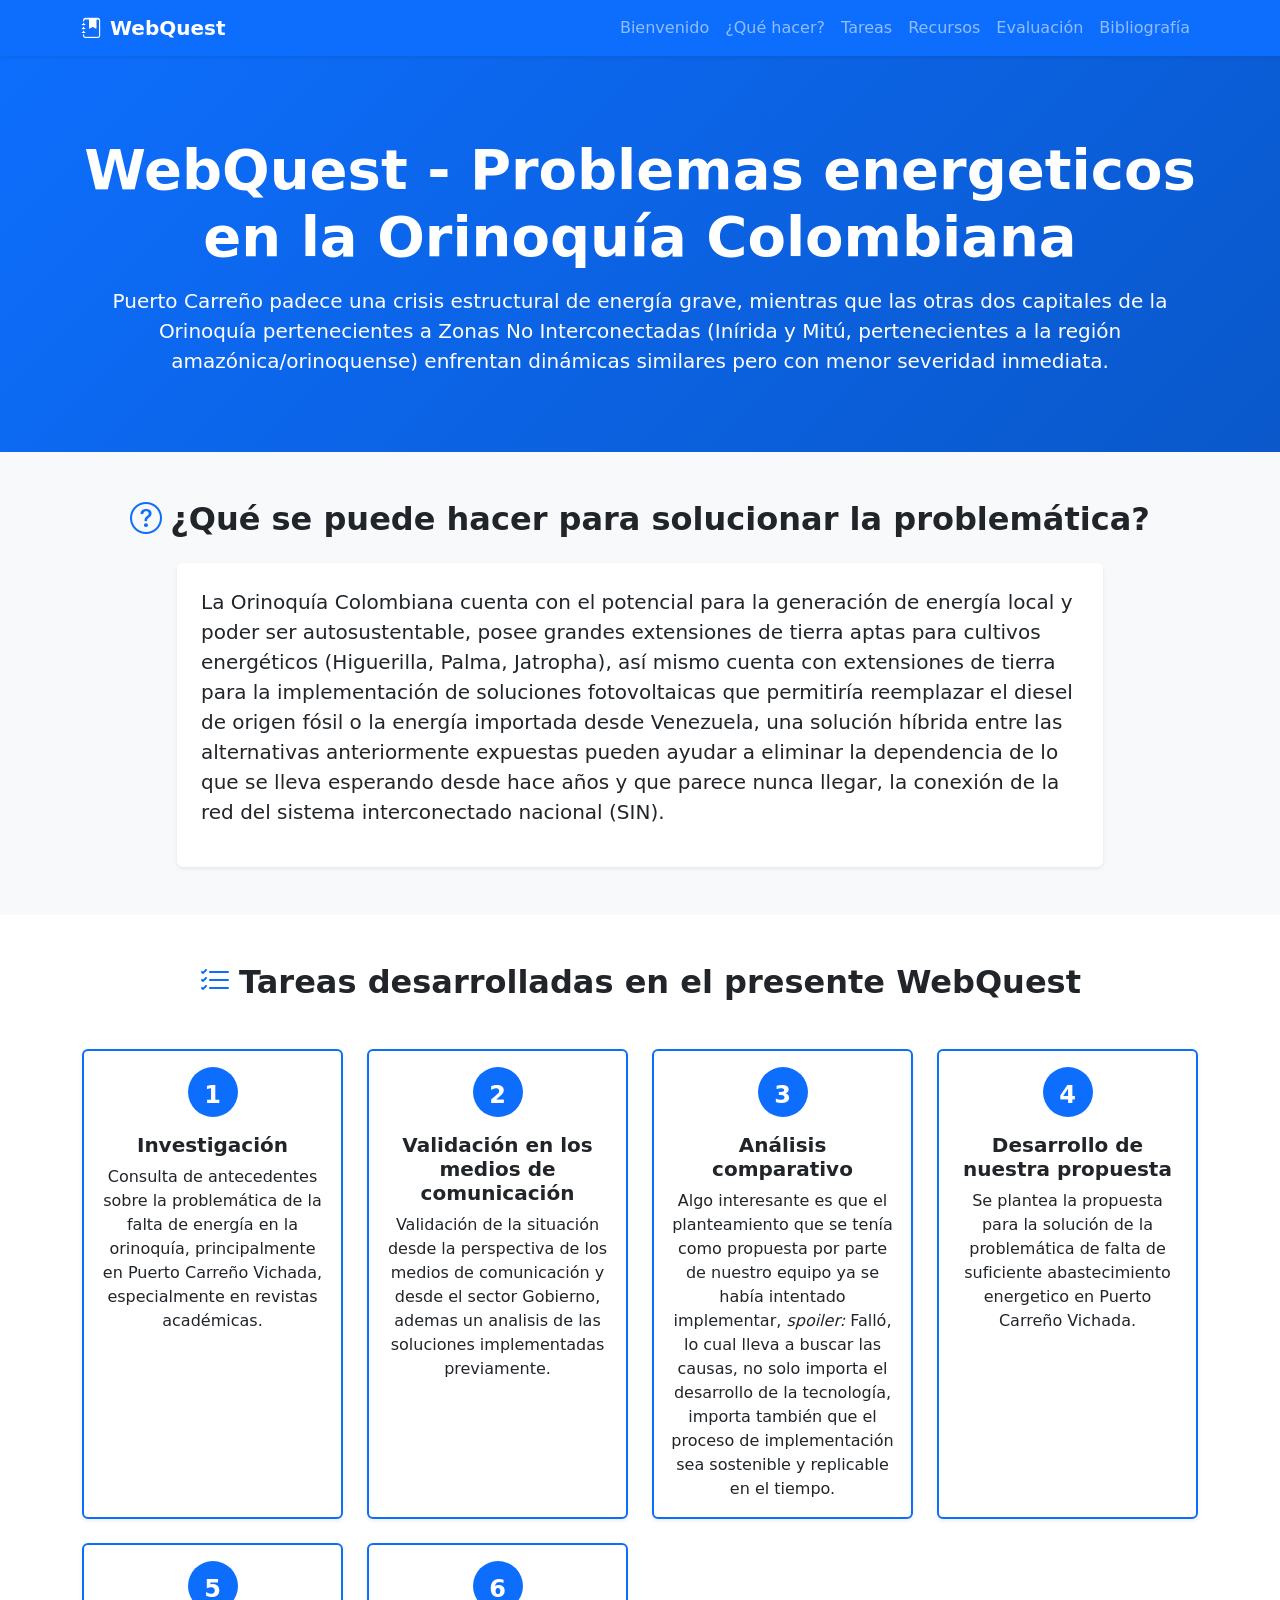
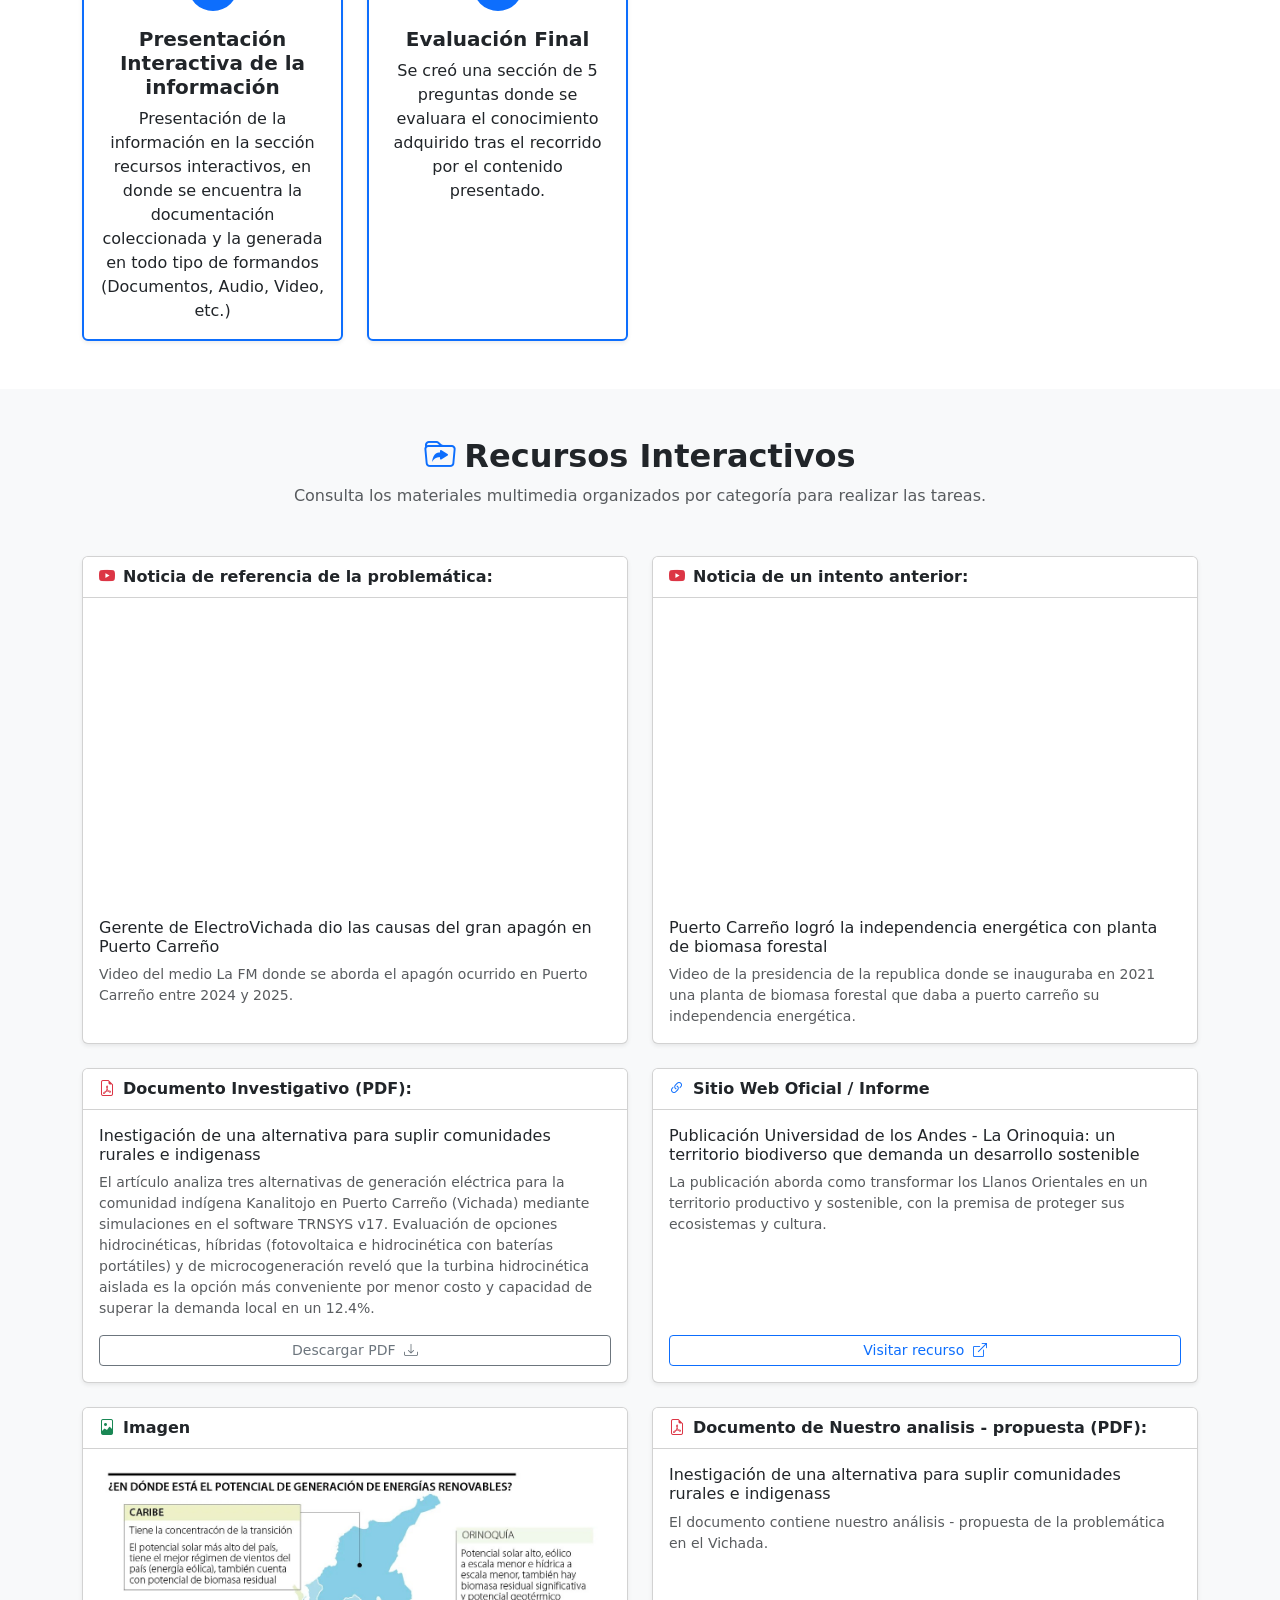
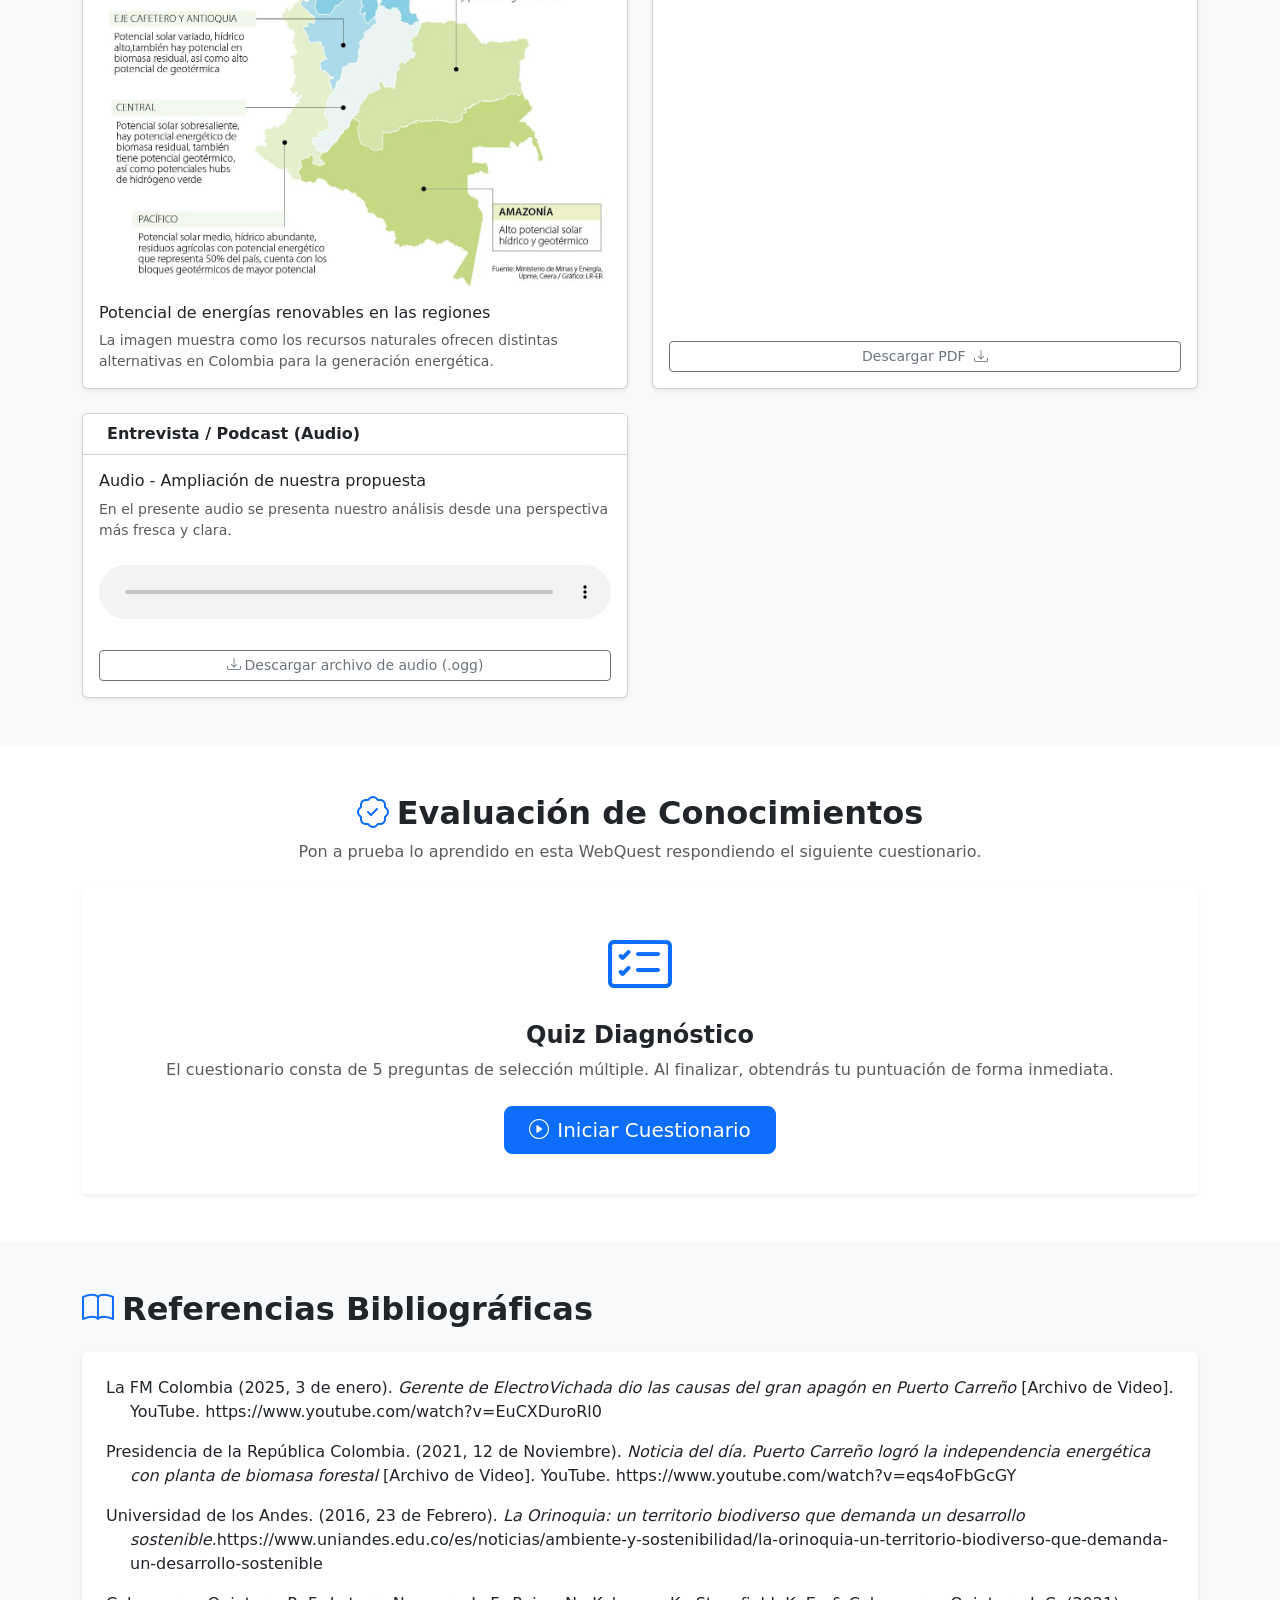
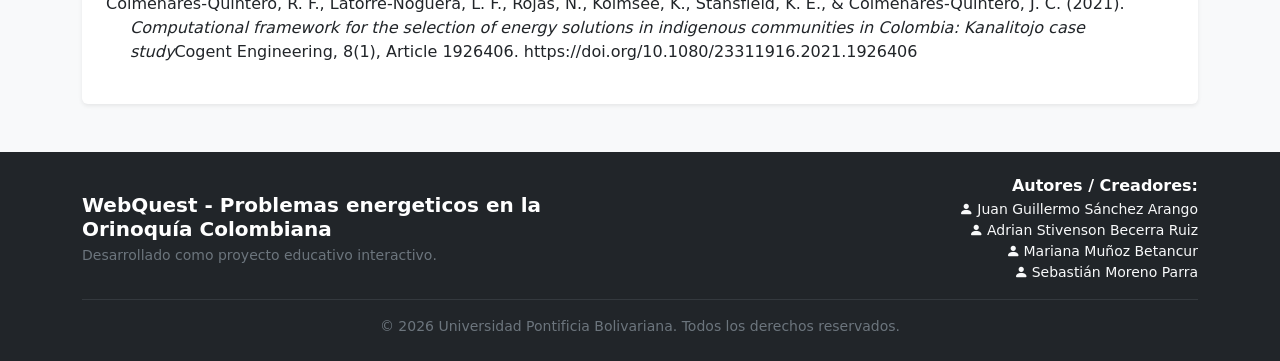
<file: index.html>
<!DOCTYPE html>
<html lang="es">
<head>
    <meta charset="UTF-8">
    <meta name="viewport" content="width=device-width, initial-scale=1.0">
    <title>WebQuest - Problemas energeticos en la Orinoquía Colombiana</title>
    <!-- Bootstrap 5 CSS -->
    <link href="https://cdn.jsdelivr.net/npm/bootstrap@5.3.0/dist/css/bootstrap.min.css" rel="stylesheet">
    <!-- Bootstrap Icons -->
    <link href="https://cdn.jsdelivr.net/npm/bootstrap-icons@1.10.5/font/bootstrap-icons.css" rel="stylesheet">
    <style>
        /* Desplazamiento suave para la navegación por anclas */
        html {
            scroll-behavior: smooth;
        }
        /* Ajuste de scroll para compensation de navbar fija */
        section {
            scroll-margin-top: 70px;
        }
        .hero-section {
            background: linear-gradient(135deg, #0d6efd 0%, #0a58ca 100%);
            color: white;
            padding: 80px 0 60px 0;
        }
        .resource-card {
            transition: transform 0.2s ease-in-out;
        }
        .resource-card:hover {
            transform: translateY(-5px);
        }
    </style>
</head>
<body>

    <!-- NAVEGACIÓN (Sticky Navbar) -->
    <header class="sticky-top">
        <nav class="navbar navbar-expand-lg navbar-dark bg-primary shadow-sm" aria-label="Navegación principal">
            <div class="container">
                <a class="navbar-brand fw-bold" href="#inicio">
                    <i class="bi bi-journal-bookmark-fill me-2"></i>WebQuest
                </a>
                <button class="navbar-toggler" type="button" data-bs-toggle="collapse" data-bs-target="#navbarNav" aria-controls="navbarNav" aria-expanded="false" aria-label="Toggle navigation">
                    <span class="navbar-toggler-icon"></span>
                </button>
                <div class="collapse navbar-collapse" id="navbarNav">
                    <ul class="navbar-nav ms-auto">
                        <li class="nav-item"><a class="nav-link" href="#inicio">Bienvenido</a></li>
                        <li class="nav-item"><a class="nav-link" href="#que-hacer">¿Qué hacer?</a></li>
                        <li class="nav-item"><a class="nav-link" href="#tareas">Tareas</a></li>
                        <li class="nav-item"><a class="nav-link" href="#recursos">Recursos</a></li>
                        <li class="nav-item"><a class="nav-link" href="#criterios">Evaluación</a></li>
                        <li class="nav-item"><a class="nav-link" href="#referencias">Bibliografía</a></li>
                    </ul>
                </div>
            </div>
        </nav>
    </header>

    <main>
        <!-- SECCIÓN 1: BIENVENIDO / INICIO -->
        <section id="inicio" class="hero-section">
            <div class="container text-center">
                <h1 class="display-4 fw-bold mb-3">WebQuest - Problemas energeticos en la Orinoquía Colombiana</h1>
                <p class="lead max-w-75 mx-auto">
                    Puerto Carreño padece una crisis estructural de energía grave, mientras que las otras dos capitales de la Orinoquía pertenecientes a Zonas No Interconectadas (Inírida y Mitú, pertenecientes a la región amazónica/orinoquense) enfrentan dinámicas similares pero con menor severidad inmediata.
                </p>
            </div>
        </section>

        <!-- SECCIÓN 2: ¿Como resolver la problemática energetica en la Orinoquía Colombiana? -->
        <section id="que-hacer" class="py-5 bg-light">
            <div class="container">
                <header class="mb-4 text-center">
                    <h2 class="fw-bold"><i class="bi bi-question-circle me-2 text-primary"></i>¿Qué se puede hacer para solucionar la problemática?</h2>
                </header>
                <article class="row justify-content-center">
                    <div class="col-lg-10">
                        <div class="card border-0 shadow-sm p-4">
                            <p class="fs-5">
                                La Orinoquía Colombiana cuenta con el potencial para la generación de energía local y poder ser autosustentable, posee grandes extensiones de tierra aptas para cultivos energéticos (Higuerilla, Palma, Jatropha), así mismo cuenta con extensiones de tierra para la implementación de soluciones fotovoltaicas que permitiría reemplazar el diesel de origen fósil o la energía importada desde Venezuela, una solución híbrida entre las alternativas anteriormente expuestas pueden ayudar a eliminar la dependencia de lo que se lleva esperando desde hace años y que parece nunca llegar, la conexión de la red del sistema interconectado nacional (SIN).
                            </p>
                        </div>
                    </div>
                </article>
            </div>
        </section>

        <!-- SECCIÓN 3: TAREAS -->
        <section id="tareas" class="py-5">
            <div class="container">
                <header class="mb-5 text-center">
                    <h2 class="fw-bold"><i class="bi bi-list-check me-2 text-primary"></i>Tareas desarrolladas en el presente WebQuest</h2>
                </header>
                
                <div class="row g-4">
                    <!-- Tarea 1 -->
                    <div class="col-md-6 col-lg-3">
                        <div class="card h-100 border-primary border-2 shadow-sm text-center">
                            <div class="card-body">
                                <div class="badge bg-primary rounded-circle mb-3 fs-4" style="width: 50px; height: 50px; line-height: 38px;">1</div>
                                <h3 class="h5 card-title fw-bold">Investigación</h3>
                                <p class="card-text">Consulta de antecedentes sobre la problemática de la falta de energía en la orinoquía, principalmente en Puerto Carreño Vichada, especialmente en revistas académicas.</p>
                            </div>
                        </div>
                    </div>

                    <!-- Tarea 2 -->
                    <div class="col-md-6 col-lg-3">
                        <div class="card h-100 border-primary border-2 shadow-sm text-center">
                            <div class="card-body">
                                <div class="badge bg-primary rounded-circle mb-3 fs-4" style="width: 50px; height: 50px; line-height: 38px;">2</div>
                                <h3 class="h5 card-title fw-bold">Validación en los medios de comunicación</h3>
                                <p class="card-text">Validación de la situación desde la perspectiva de los medios de comunicación y desde el sector Gobierno, ademas un analisis de las soluciones implementadas previamente.</p>
                            </div>
                        </div>
                    </div>

                    <!-- Tarea 3 -->
                    <div class="col-md-6 col-lg-3">
                        <div class="card h-100 border-primary border-2 shadow-sm text-center">
                            <div class="card-body">
                                <div class="badge bg-primary rounded-circle mb-3 fs-4" style="width: 50px; height: 50px; line-height: 38px;">3</div>
                                <h3 class="h5 card-title fw-bold">Análisis comparativo</h3>
                                <p class="card-text">Algo interesante es que el planteamiento que se tenía como propuesta por parte de nuestro equipo ya se había intentado implementar, <em>spoiler:</em> Falló, lo cual lleva a buscar las causas, no solo importa el desarrollo de la tecnología, importa también que el proceso de implementación sea sostenible y replicable en el tiempo.</p>
                            </div>
                        </div>
                    </div>

                    <!-- Tarea 4 -->
                    <div class="col-md-6 col-lg-3">
                        <div class="card h-100 border-primary border-2 shadow-sm text-center">
                            <div class="card-body">
                                <div class="badge bg-primary rounded-circle mb-3 fs-4" style="width: 50px; height: 50px; line-height: 38px;">4</div>
                                <h3 class="h5 card-title fw-bold">Desarrollo de nuestra propuesta</h3>
                                <p class="card-text">Se plantea la propuesta para la solución de la problemática de falta de suficiente abastecimiento energetico en Puerto Carreño Vichada.</p>
                            </div>
                        </div>
                    </div>

                    <!-- Tarea 5 -->
                    <div class="col-md-6 col-lg-3">
                        <div class="card h-100 border-primary border-2 shadow-sm text-center">
                            <div class="card-body">
                                <div class="badge bg-primary rounded-circle mb-3 fs-4" style="width: 50px; height: 50px; line-height: 38px;">5</div>
                                <h3 class="h5 card-title fw-bold">Presentación Interactiva de la información</h3>
                                <p class="card-text">Presentación de la información en la sección recursos interactivos, en donde se encuentra la documentación coleccionada y la generada en todo tipo de formandos (Documentos, Audio, Video, etc.)</p>
                            </div>
                        </div>
                    </div>

                    <!-- Tarea 6 -->
                    <div class="col-md-6 col-lg-3">
                        <div class="card h-100 border-primary border-2 shadow-sm text-center">
                            <div class="card-body">
                                <div class="badge bg-primary rounded-circle mb-3 fs-4" style="width: 50px; height: 50px; line-height: 38px;">6</div>
                                <h3 class="h5 card-title fw-bold">Evaluación Final</h3>
                                <p class="card-text">Se creó una sección de 5 preguntas donde se evaluara el conocimiento adquirido tras el recorrido por el contenido presentado.</p>
                            </div>
                        </div>
                    </div>
                    
                </div>
            </div>
        </section>

        <!-- SECCIÓN 4: RECURSOS (Múltiples formatos interactivos) -->
        <section id="recursos" class="py-5 bg-light">
            <div class="container">
                <header class="mb-5 text-center">
                    <h2 class="fw-bold"><i class="bi bi-folder-symlink me-2 text-primary"></i>Recursos Interactivos</h2>
                    <p class="text-muted">Consulta los materiales multimedia organizados por categoría para realizar las tareas.</p>
                </header>

                <div class="row g-4">
                    <!-- Ejemplo 1: Recurso Video Embebido (YouTube) -->
                    <div class="col-lg-6">
                        <div class="card h-100 shadow-sm resource-card">
                            <div class="card-header bg-white fw-bold">
                                <i class="bi bi-youtube text-danger me-2"></i>Noticia de referencia de la problemática: 
                            </div>
                            <div class="card-body">
                                <div class="ratio ratio-16x9 mb-3">
                                    <iframe src="https://www.youtube.com/embed/EuCXDuroRl0" title="Ejemplo de Video" allowfullscreen></iframe>
                                </div>
                                <h3 class="h6 card-title">Gerente de ElectroVichada dio las causas del gran apagón en Puerto Carreño</h3>
                                <p class="card-text small text-muted">Video del medio La FM donde se aborda el apagón ocurrido en Puerto Carreño entre 2024 y 2025.</p>
                            </div>
                        </div>
                    </div>

                    
                    <!-- Ejemplo 2: Recurso Video Embebido (YouTube) -->
                    <div class="col-lg-6">
                        <div class="card h-100 shadow-sm resource-card">
                            <div class="card-header bg-white fw-bold">
                                <i class="bi bi-youtube text-danger me-2"></i>Noticia de un intento anterior: 
                            </div>
                            <div class="card-body">
                                <div class="ratio ratio-16x9 mb-3">
                                    <iframe src="https://www.youtube.com/embed/eqs4oFbGcGY" title="Ejemplo de Video" allowfullscreen></iframe>
                                </div>
                                <h3 class="h6 card-title">Puerto Carreño logró la independencia energética con planta de biomasa forestal</h3>
                                <p class="card-text small text-muted">Video de la presidencia de la republica donde se inauguraba en 2021 una planta de biomasa forestal que daba a puerto carreño su independencia energética.</p>
                            </div>
                        </div>
                    </div>


                    <!-- Ejemplo 3: Recurso Documento Descargable (PDF/Doc) -->
                    <div class="col-md-6">
                        <div class="card h-100 shadow-sm resource-card">
                            <div class="card-header bg-white fw-bold">
                                <i class="bi bi-file-earmark-pdf text-danger me-2"></i>Documento Investigativo (PDF):
                            </div>
                            <div class="card-body d-flex flex-column justify-content-between">
                                <div>
                                    <h3 class="h6 card-title">Inestigación de una alternativa para suplir comunidades rurales e indigenass</h3>
                                    <p class="card-text small text-muted">El artículo analiza tres alternativas de generación eléctrica para la comunidad indígena Kanalitojo en Puerto Carreño (Vichada) mediante simulaciones en el software TRNSYS v17. Evaluación de opciones hidrocinéticas, híbridas (fotovoltaica e hidrocinética con baterías portátiles) y de microcogeneración reveló que la turbina hidrocinética aislada es la opción más conveniente por menor costo y capacidad de superar la demanda local en un 12.4%.</p>
                                </div>
                                <a href="documents/Computational framework for the selection of energy solutions in indigenous communities in Colombia  Kanalitojo case study.pdf" class="btn btn-outline-secondary btn-sm mt-3">
                                    Descargar PDF <i class="bi bi-download ms-1"></i>
                                </a>
                            </div>
                        </div>
                    </div>

                    <!-- Ejemplo 4: Recurso Enlace Externo / Artículo Web -->
                    <div class="col-md-6">
                        <div class="card h-100 shadow-sm resource-card">
                            <div class="card-header bg-white fw-bold">
                                <i class="bi bi-link-45deg text-primary me-2"></i>Sitio Web Oficial / Informe
                            </div>
                            <div class="card-body d-flex flex-column justify-content-between">
                                <div>
                                    <h3 class="h6 card-title">Publicación Universidad de los Andes - La Orinoquia: un territorio biodiverso que demanda un desarrollo sostenible </h3>
                                    <p class="card-text small text-muted">La publicación aborda como transformar los Llanos Orientales en un territorio productivo y sostenible, con la premisa de proteger sus ecosistemas y cultura.</p>
                                </div>
                                <a href="https://www.uniandes.edu.co/es/noticias/ambiente-y-sostenibilidad/la-orinoquia-un-territorio-biodiverso-que-demanda-un-desarrollo-sostenible" target="_blank" rel="noopener noreferrer" class="btn btn-outline-primary btn-sm mt-3">
                                    Visitar recurso <i class="bi bi-box-arrow-up-right ms-1"></i>
                                </a>
                            </div>
                        </div>
                    </div>

                    <!-- Ejemplo 5: Recurso Imagen / Infografía -->
                    <div class="col-lg-6">
                        <div class="card h-100 shadow-sm resource-card">
                            <div class="card-header bg-white fw-bold">
                                <i class="bi bi-file-image text-success me-2"></i>Imagen
                            </div>
                            <div class="card-body">
                                <img src="documents/Potencial de energias renovables en las regiones.jpeg" class="img-fluid rounded mb-3" alt="Ejemplo de Infografía">
                                <h3 class="h6 card-title">Potencial de energías renovables en las regiones</h3>
                                <p class="card-text small text-muted">La imagen muestra como los recursos naturales ofrecen distintas alternativas en Colombia para la generación energética.</p>
                            </div>
                        </div>
                    </div>
                    
                    <!-- Investigación1 3: Recurso Documento Descargable (PDF/Doc) -->
                    <div class="col-md-6">
                        <div class="card h-100 shadow-sm resource-card">
                            <div class="card-header bg-white fw-bold">
                                <i class="bi bi-file-earmark-pdf text-danger me-2"></i>Documento de Nuestro analisis - propuesta (PDF):
                            </div>
                            <div class="card-body d-flex flex-column justify-content-between">
                                <div>
                                    <h3 class="h6 card-title">Inestigación de una alternativa para suplir comunidades rurales e indigenass</h3>
                                    <p class="card-text small text-muted">El documento contiene nuestro análisis - propuesta de la problemática en el Vichada.</p>
                                </div>
                                <a href="documents/Problemas energéticos en la Orinoquía colombiana (Vichada).pdf" class="btn btn-outline-secondary btn-sm mt-3">
                                    Descargar PDF <i class="bi bi-download ms-1"></i>
                                </a>
                            </div>
                        </div>
                    </div>

                    <!-- Ejemplo: Recurso de Audio -->
                    <div class="col-md-6">
                        <div class="card h-100 shadow-sm resource-card">
                            <div class="card-header bg-white fw-bold">
                                <i class="bi bi-music-note-beaming text-warning me-2"></i>Entrevista / Podcast (Audio)
                            </div>
                            <div class="card-body d-flex flex-column justify-content-between">
                                <div>
                                    <h3 class="h6 card-title">Audio - Ampliación de nuestra propuesta</h3>
                                    <p class="card-text small text-muted">
                                        En el presente audio se presenta nuestro análisis desde una perspectiva más fresca y clara.
                                    </p>
                                    
                                    <!-- Reproductor de Audio HTML5 NATIVO -->
                                    <audio controls class="w-100 my-2">
                                        <!-- Ruta a tu archivo OGG -->
                                        <source src="documents/Ampliacion Propuesta.ogg" type="audio/ogg">
                                        <!-- Ruta alternativa MP3 (Opcional pero recomendada) -->
                                        Tu navegador no soporta el elemento de audio.
                                    </audio>
                                </div>
                                
                                <a href="documents/Ampliacion Propuesta.ogg" download class="btn btn-outline-secondary btn-sm mt-3 w-100">
                                    <i class="bi bi-download me-1"></i>Descargar archivo de audio (.ogg)
                                </a>
                            </div>
                        </div>
                    </div>

                </div>
            </div>
        </section>

        <!-- SECCIÓN 5: EVALUACIÓN (Quiz Interactivo) -->
<section id="criterios" class="py-5">
    <div class="container text-center">
        <header class="mb-4">
            <h2 class="fw-bold"><i class="bi bi-patch-check me-2 text-primary"></i>Evaluación de Conocimientos</h2>
            <p class="text-muted">Pon a prueba lo aprendido en esta WebQuest respondiendo el siguiente cuestionario.</p>
        </header>

        <!-- Tarjeta de activación del Quiz -->
        <div class="card border-0 shadow-sm p-4 max-w-75 mx-auto">
            <div class="card-body">
                <i class="bi bi-card-checklist text-primary display-3 mb-3 d-block"></i>
                <h3 class="h4 card-title fw-bold">Quiz Diagnóstico</h3>
                <p class="card-text text-muted mb-4">
                    El cuestionario consta de 5 preguntas de selección múltiple. Al finalizar, obtendrás tu puntuación de forma inmediata.
                </p>
                <button type="button" class="btn btn-primary btn-lg px-4" data-bs-toggle="modal" data-bs-target="#modalQuiz" onclick="reiniciarQuiz()">
                    <i class="bi bi-play-circle me-2"></i>Iniciar Cuestionario
                </button>
            </div>
        </div>
    </div>
</section>

<!-- MODAL DEL QUIZ (Popup sobre la pantalla) -->
<div class="modal fade" id="modalQuiz" tabindex="-1" aria-labelledby="modalQuizLabel" aria-hidden="true" data-bs-backdrop="static">
    <div class="modal-dialog modal-dialog-centered modal-lg">
        <div class="modal-content">
            
            <div class="modal-header bg-primary text-white">
                <h5 class="modal-title fw-bold" id="modalQuizLabel">
                    <i class="bi bi-pencil-square me-2"></i>Evaluación de la WebQuest
                </h5>
                <button type="button" class="btn-close btn-close-white" data-bs-dismiss="modal" aria-label="Cerrar"></button>
            </div>

            <div class="modal-body p-4">
                <form id="quizForm">
                    
                    <!-- Pregunta 1 -->
                    <div class="mb-4 border-bottom pb-3">
                        <p class="fw-bold mb-2">1. ¿Cuáles podrían ser las principales fuentes de biomasa que funcionen como base para la generación de energía en la Orinoquía, especialmente en el Vichada?</p>
                        <div class="form-check mb-2">
                            <input class="form-check-input" type="radio" name="p1" id="p1_a" value="A">
                            <label class="form-check-label" for="p1_a">Haces de ganado.</label>
                        </div>
                        <div class="form-check mb-2">
                            <input class="form-check-input" type="radio" name="p1" id="p1_b" value="B">
                            <label class="form-check-label" for="p1_b">Residuos ganaderos y pecuarios</label>
                        </div>
                        <div class="form-check mb-2">
                            <input class="form-check-input" type="radio" name="p1" id="p1_c" value="C">
                            <label class="form-check-label" for="p1_c">Basura compuesta principalmente por celulosa</label>
                        </div>
                        <div class="form-check">
                            <input class="form-check-input" type="radio" name="p1" id="p1_d" value="D">
                            <label class="form-check-label" for="p1_d">Los bosques de la región.</label>
                        </div>
                    </div>

                    <!-- Pregunta 2 -->
                    <div class="mb-4 border-bottom pb-3">
                        <p class="fw-bold mb-2">2. ¿Cuál es la principal problemática que enfrenta la orinoquía con respecto al consumo de energía? </p>
                        <div class="form-check mb-2">
                            <input class="form-check-input" type="radio" name="p2" id="p2_a" value="A">
                            <label class="form-check-label" for="p2_a">La comparación entre la capacidad instalada y la densidad poblacional.</label>
                        </div>
                        <div class="form-check mb-2">
                            <input class="form-check-input" type="radio" name="p2" id="p2_b" value="B">
                            <label class="form-check-label" for="p2_b">La capacidad instalada.</label>
                        </div>
                        <div class="form-check mb-2">
                            <input class="form-check-input" type="radio" name="p2" id="p2_c" value="C">
                            <label class="form-check-label" for="p2_c">La cantidad de población.</label>
                        </div>
                        <div class="form-check">
                            <input class="form-check-input" type="radio" name="p2" id="p2_d" value="D">
                            <label class="form-check-label" for="p2_d">Que no posee recursos para producir energía.</label>
                        </div>
                    </div>

                    <!-- Pregunta 3 -->
                    <div class="mb-4 border-bottom pb-3">
                        <p class="fw-bold mb-2">3. ¿Pregunta genérica 3 sobre el tema planteado?</p>
                        <div class="form-check mb-2">
                            <input class="form-check-input" type="radio" name="p3" id="p3_a" value="A">
                            <label class="form-check-label" for="p3_a">Región Pacífica.</label>
                        </div>
                        <div class="form-check mb-2">
                            <input class="form-check-input" type="radio" name="p3" id="p3_b" value="B">
                            <label class="form-check-label" for="p3_b">Región Amazónica.</label>
                        </div>
                        <div class="form-check mb-2">
                            <input class="form-check-input" type="radio" name="p3" id="p3_c" value="C">
                            <label class="form-check-label" for="p3_c">Las regiones Caribe y Orinquía.</label>
                        </div>
                        <div class="form-check">
                            <input class="form-check-input" type="radio" name="p3" id="p3_d" value="D">
                            <label class="form-check-label" for="p3_d">Región Andina.</label>
                        </div>
                    </div>

                    <!-- Pregunta 4 -->
                    <div class="mb-4 border-bottom pb-3">
                        <p class="fw-bold mb-2">4. ¿Convirtiendo el Vichada en una región energéticamente autosustentable, cual de las siguientes situaciones se puede eliminar?</p>
                        <div class="form-check mb-2">
                            <input class="form-check-input" type="radio" name="p4" id="p4_a" value="A">
                            <label class="form-check-label" for="p4_a">Dependencia de combustibles fósiles para las plantas.</label>
                        </div>
                        <div class="form-check mb-2">
                            <input class="form-check-input" type="radio" name="p4" id="p4_b" value="B">
                            <label class="form-check-label" for="p4_b">Energía eléctrica importada desde Venezuela.</label>
                        </div>
                        <div class="form-check mb-2">
                            <input class="form-check-input" type="radio" name="p4" id="p4_c" value="C">
                            <label class="form-check-label" for="p4_c">Apagones constantes y energía inestable-</label>
                        </div>
                        <div class="form-check">
                            <input class="form-check-input" type="radio" name="p4" id="p4_d" value="D">
                            <label class="form-check-label" for="p4_d">Todas las anteriores</label>
                        </div>
                    </div>

                    <!-- Pregunta 5 -->
                    <div class="mb-3">
                        <p class="fw-bold mb-2">5. ¿Por qué el documento desaconseja solucionar el problema energético del Vichada mediante la expansión del Sistema Interconectado Nacional (SIN)?</p>
                        <div class="form-check mb-2">
                            <input class="form-check-input" type="radio" name="p5" id="p5_a" value="A">
                            <label class="form-check-label" for="p5_a">Porque la baja densidad poblacional y la dispersión geográfica hacen que la infraestructura tradicional sea económicamente ineficiente y muy costosa de construir y mantener.</label>
                        </div>
                        <div class="form-check mb-2">
                            <input class="form-check-input" type="radio" name="p5" id="p5_b" value="B">
                            <label class="form-check-label" for="p5_b">Porque el departamento no cuenta con la infraestructura para soportar cables de alta tensión.</label>
                        </div>
                        <div class="form-check mb-2">
                            <input class="form-check-input" type="radio" name="p5" id="p5_c" value="C">
                            <label class="form-check-label" for="p5_c">Porque las leyes de transición energética en Colombia prohíben la extensión de redes convencionales en zonas selváticas.</label>
                        </div>
                        <div class="form-check">
                            <input class="form-check-input" type="radio" name="p5" id="p5_d" value="D">
                            <label class="form-check-label" for="p5_d">Porque el clima cálido de la Orinoquía deteriora rápidamente el cableado de transmisión eléctrica.</label>
                        </div>
                    </div>

                </form>

                <!-- Panel de Resultados (Oculto inicialmente) -->
                <div id="resultadoQuiz" class="alert d-none mt-3" role="alert"></div>
            </div>

            <div class="modal-footer">
                <button type="button" class="btn btn-secondary" data-bs-dismiss="modal">Cerrar</button>
                <button type="button" class="btn btn-primary" id="btnCalcular" onclick="evaluarQuiz()">
                    <i class="bi bi-check-circle me-1"></i>Enviar y Evaluar
                </button>
            </div>

        </div>
    </div>
</div>

        <!-- SECCIÓN 6: REFERENCIAS BIBLIOGRÁFICAS (APA) -->
        <section id="referencias" class="py-5 bg-light">
            <div class="container">
                <header class="mb-4">
                    <h2 class="fw-bold"><i class="bi bi-book me-2 text-primary"></i>Referencias Bibliográficas</h2>
                </header>
                <article class="card border-0 shadow-sm p-4">
                    <ul class="list-unstyled mb-0">
                        <!-- Ejemplo de cita APA de un video de YouTube -->
                        <li class="mb-3 ps-4" style="text-indent: -1.5rem;">
                            La FM Colombia (2025, 3 de enero). <em>Gerente de ElectroVichada dio las causas del gran apagón en Puerto Carreño</em> [Archivo de Video]. YouTube. https://www.youtube.com/watch?v=EuCXDuroRl0
                        </li>
                        <!-- Ejemplo de cita APA de un video de YouTube -->
                        <li class="mb-3 ps-4" style="text-indent: -1.5rem;">
                            Presidencia de la República Colombia. (2021, 12 de Noviembre). <em>
Noticia del día. Puerto Carreño logró la independencia energética con planta de biomasa forestal</em> [Archivo de Video]. YouTube. https://www.youtube.com/watch?v=eqs4oFbGcGY
                        </li>
                         <li class="mb-3 ps-4" style="text-indent: -1.5rem;">
                            Universidad de los Andes. (2016, 23 de Febrero). <em>La Orinoquia: un territorio biodiverso que demanda un desarrollo sostenible.</em>https://www.uniandes.edu.co/es/noticias/ambiente-y-sostenibilidad/la-orinoquia-un-territorio-biodiverso-que-demanda-un-desarrollo-sostenible
                        </li>
                        <li class="mb-3 ps-4" style="text-indent: -1.5rem;">
                            Colmenares-Quintero, R. F., Latorre-Noguera, L. F., Rojas, N., Kolmsee, K., Stansfield, K. E., & Colmenares-Quintero, J. C. (2021). <em>Computational framework for the selection of energy solutions in indigenous communities in Colombia: Kanalitojo case study</em>Cogent Engineering, 8(1), Article 1926406. https://doi.org/10.1080/23311916.2021.1926406
                        </li>
                    </ul>
                </article>
            </div>
        </section>
    </main>

    <!-- PIE DE PÁGINA (Footer) -->
    <footer class="bg-dark text-white py-4 mt-auto">
        <div class="container text-center text-md-start">
            <div class="row g-3 align-items-center">
                <div class="col-md-6">
                    <h5 class="fw-bold mb-1">WebQuest - Problemas energeticos en la Orinoquía Colombiana</h5>
                    <p class="small text-secondary mb-0">Desarrollado como proyecto educativo interactivо.</p>
                </div>
                <div class="col-md-6 text-md-end">
                    <h6 class="fw-bold mb-1">Autores / Creadores:</h6>
                    <p class="small text-light mb-0">
                        <i class="bi bi-person-fill me-1"></i>Juan Guillermo Sánchez Arango<br>
                        <i class="bi bi-person-fill me-1"></i>Adrian Stivenson Becerra Ruiz<br>
                        <i class="bi bi-person-fill me-1"></i>Mariana Muñoz Betancur<br>
                        <i class="bi bi-person-fill me-1"></i>Sebastián Moreno Parra
                    </p>
                </div>
            </div>
            <hr class="my-3 border-secondary">
            <div class="text-center small text-secondary">
                &copy; 2026 Universidad Pontificia Bolivariana. Todos los derechos reservados.
            </div>
        </div>
    </footer>

    <!-- Bootstrap 5 JavaScript Bundle -->
    <script src="https://cdn.jsdelivr.net/npm/bootstrap@5.3.0/dist/js/bootstrap.bundle.min.js"></script>
    <script>
    // Respuestas correctas configuradas (Ajusta según tus opciones)
    const respuestasCorrectas = {
        p1: 'B',
        p2: 'A',
        p3: 'C',
        p4: 'D',
        p5: 'A'
    };

    function evaluarQuiz() {
        const form = document.getElementById('quizForm');
        const resultadoDiv = document.getElementById('resultadoQuiz');
        let aciertos = 0;
        let respondidas = 0;

        // Validar respuestas
        for (let i = 1; i <= 5; i++) {
            const opcionSeleccionada = form[`p${i}`].value;
            if (opcionSeleccionada) {
                respondidas++;
                if (opcionSeleccionada === respuestasCorrectas[`p${i}`]) {
                    aciertos++;
                }
            }
        }

        // Si falta alguna pregunta por responder
        if (respondidas < 5) {
            resultadoDiv.className = 'alert alert-warning mt-3';
            resultadoDiv.innerHTML = '<i class="bi bi-exclamation-triangle me-2"></i>Por favor responde todas las preguntas antes de enviar.';
            resultadoDiv.classList.remove('d-none');
            return;
        }

        // Mostrar resultado final
        const notaFinal = (aciertos / 5) * 5.0; // Nota sobre 5.0
        resultadoDiv.classList.remove('d-none');

        if (notaFinal >= 3.0) {
            resultadoDiv.className = 'alert alert-success mt-3';
            resultadoDiv.innerHTML = `
                <h5 class="fw-bold mb-1"><i class="bi bi-trophy me-2"></i>¡Buen trabajo!</h5>
                <p class="mb-0">Obtuviste <strong>${aciertos} de 5</strong> respuestas correctas (Calificación: <strong>${notaFinal.toFixed(1)} / 5.0</strong>).</p>
            `;
        } else {
            resultadoDiv.className = 'alert alert-danger mt-3';
            resultadoDiv.innerHTML = `
                <h5 class="fw-bold mb-1"><i class="bi bi-x-circle me-2"></i>Debes repasar los contenidos.</h5>
                <p class="mb-0">Obtuviste <strong>${aciertos} de 5</strong> respuestas correctas (Calificación: <strong>${notaFinal.toFixed(1)} / 5.0</strong>).</p>
            `;
        }
    }

    function reiniciarQuiz() {
        document.getElementById('quizForm').reset();
        const resultadoDiv = document.getElementById('resultadoQuiz');
        resultadoDiv.classList.add('d-none');
        resultadoDiv.innerHTML = '';
    }
</script>
</body>
</html>
</file>
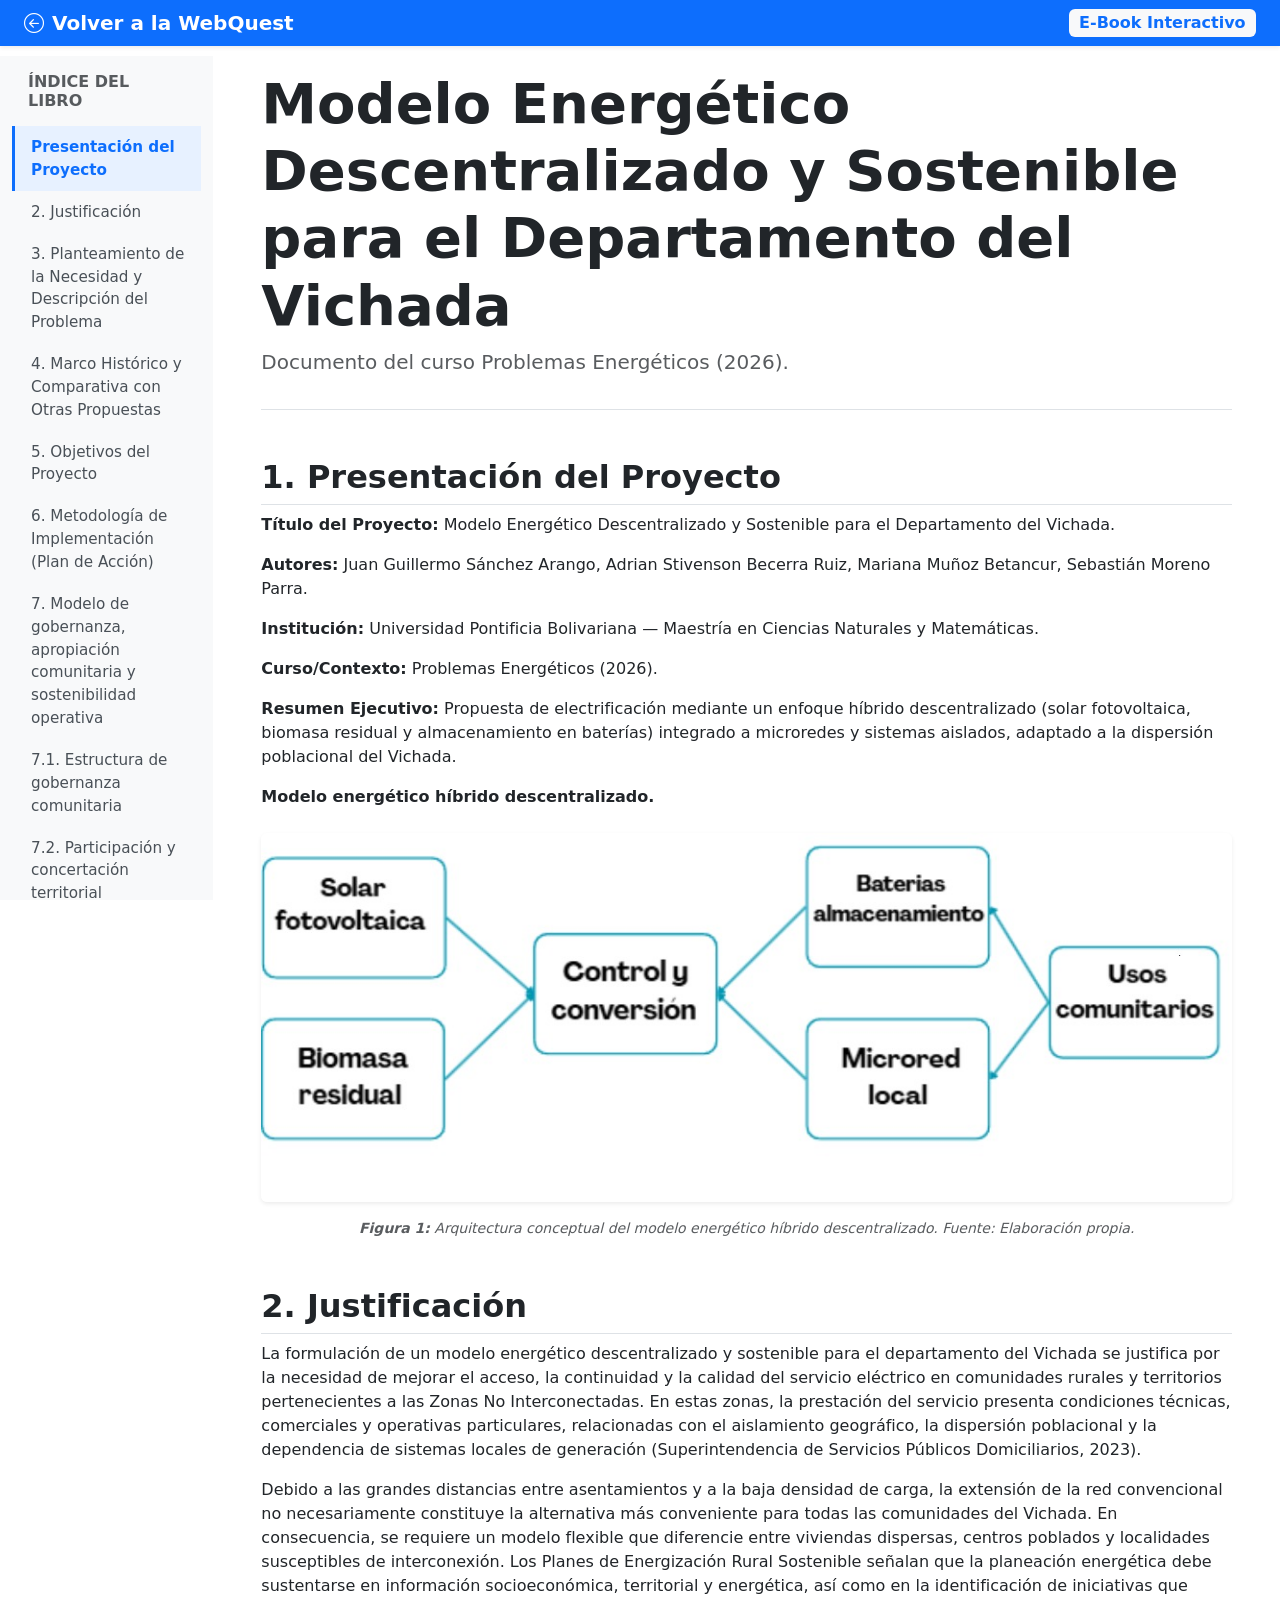
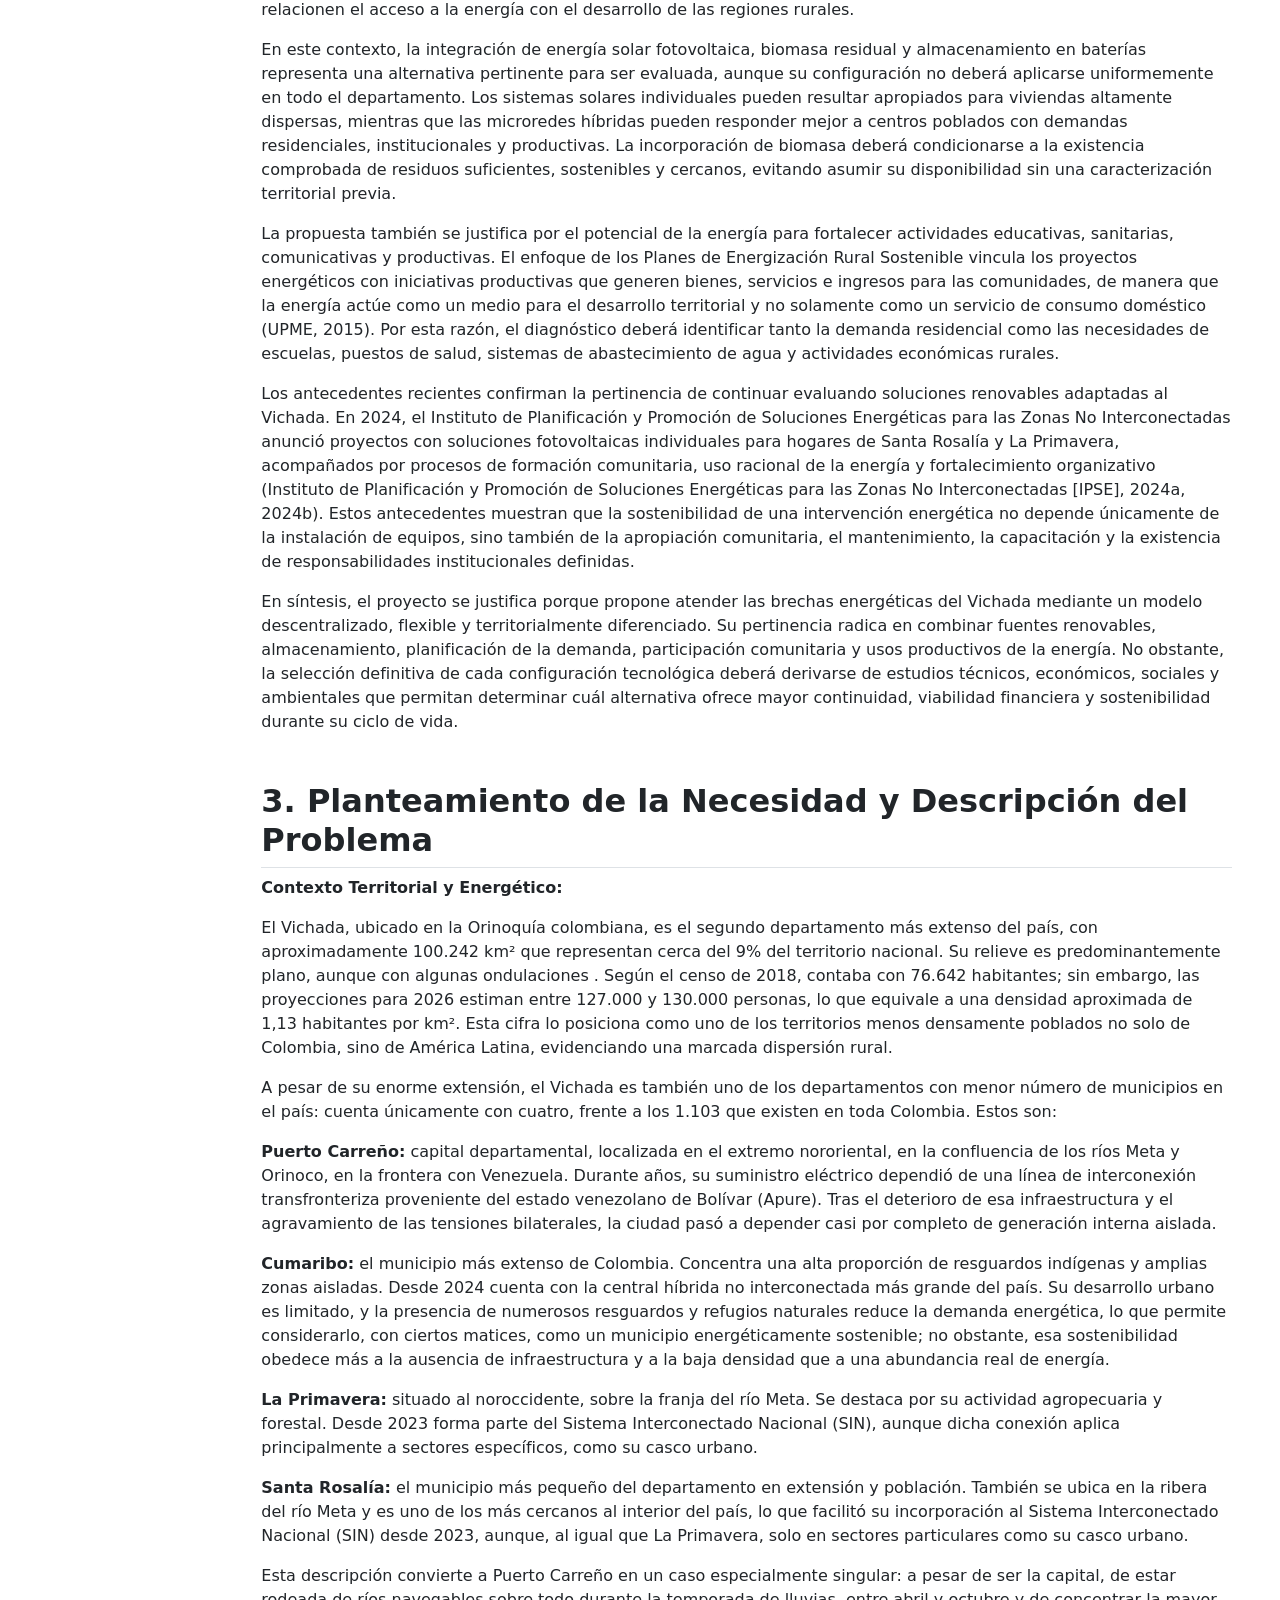
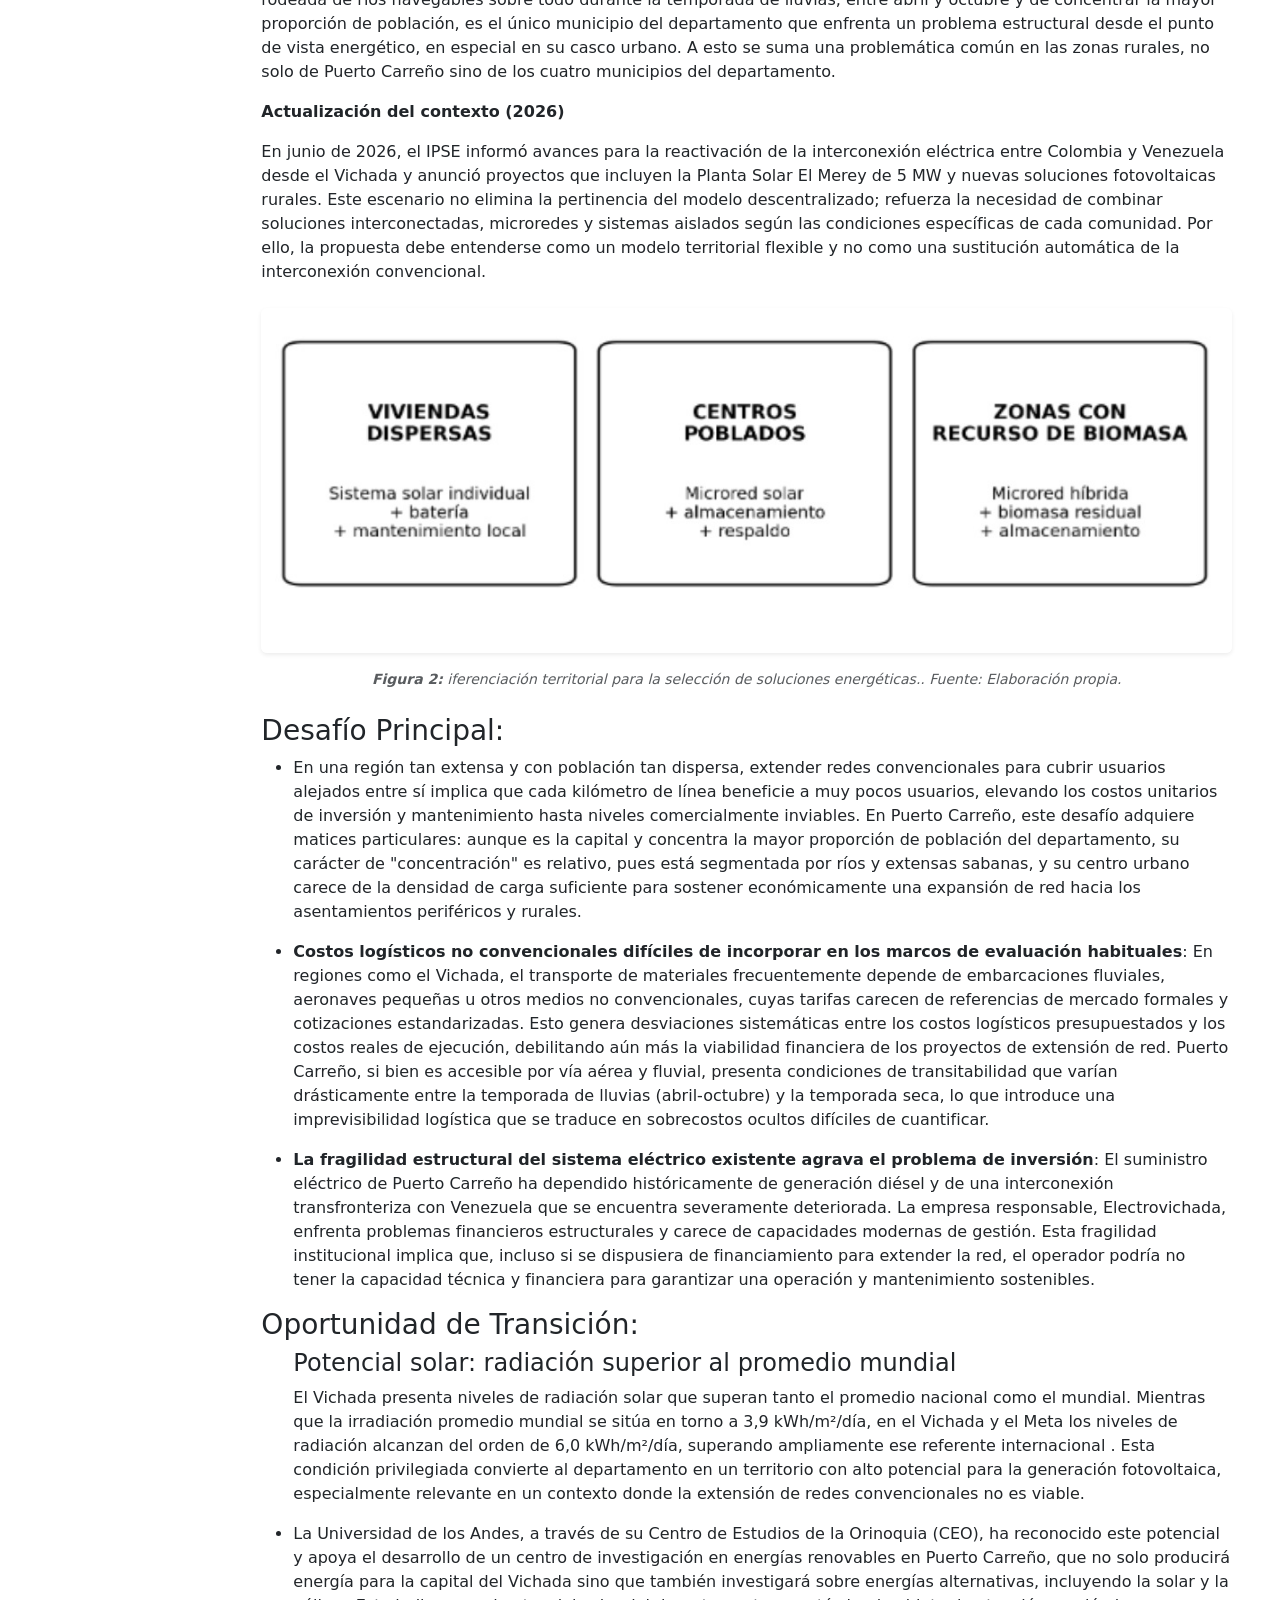
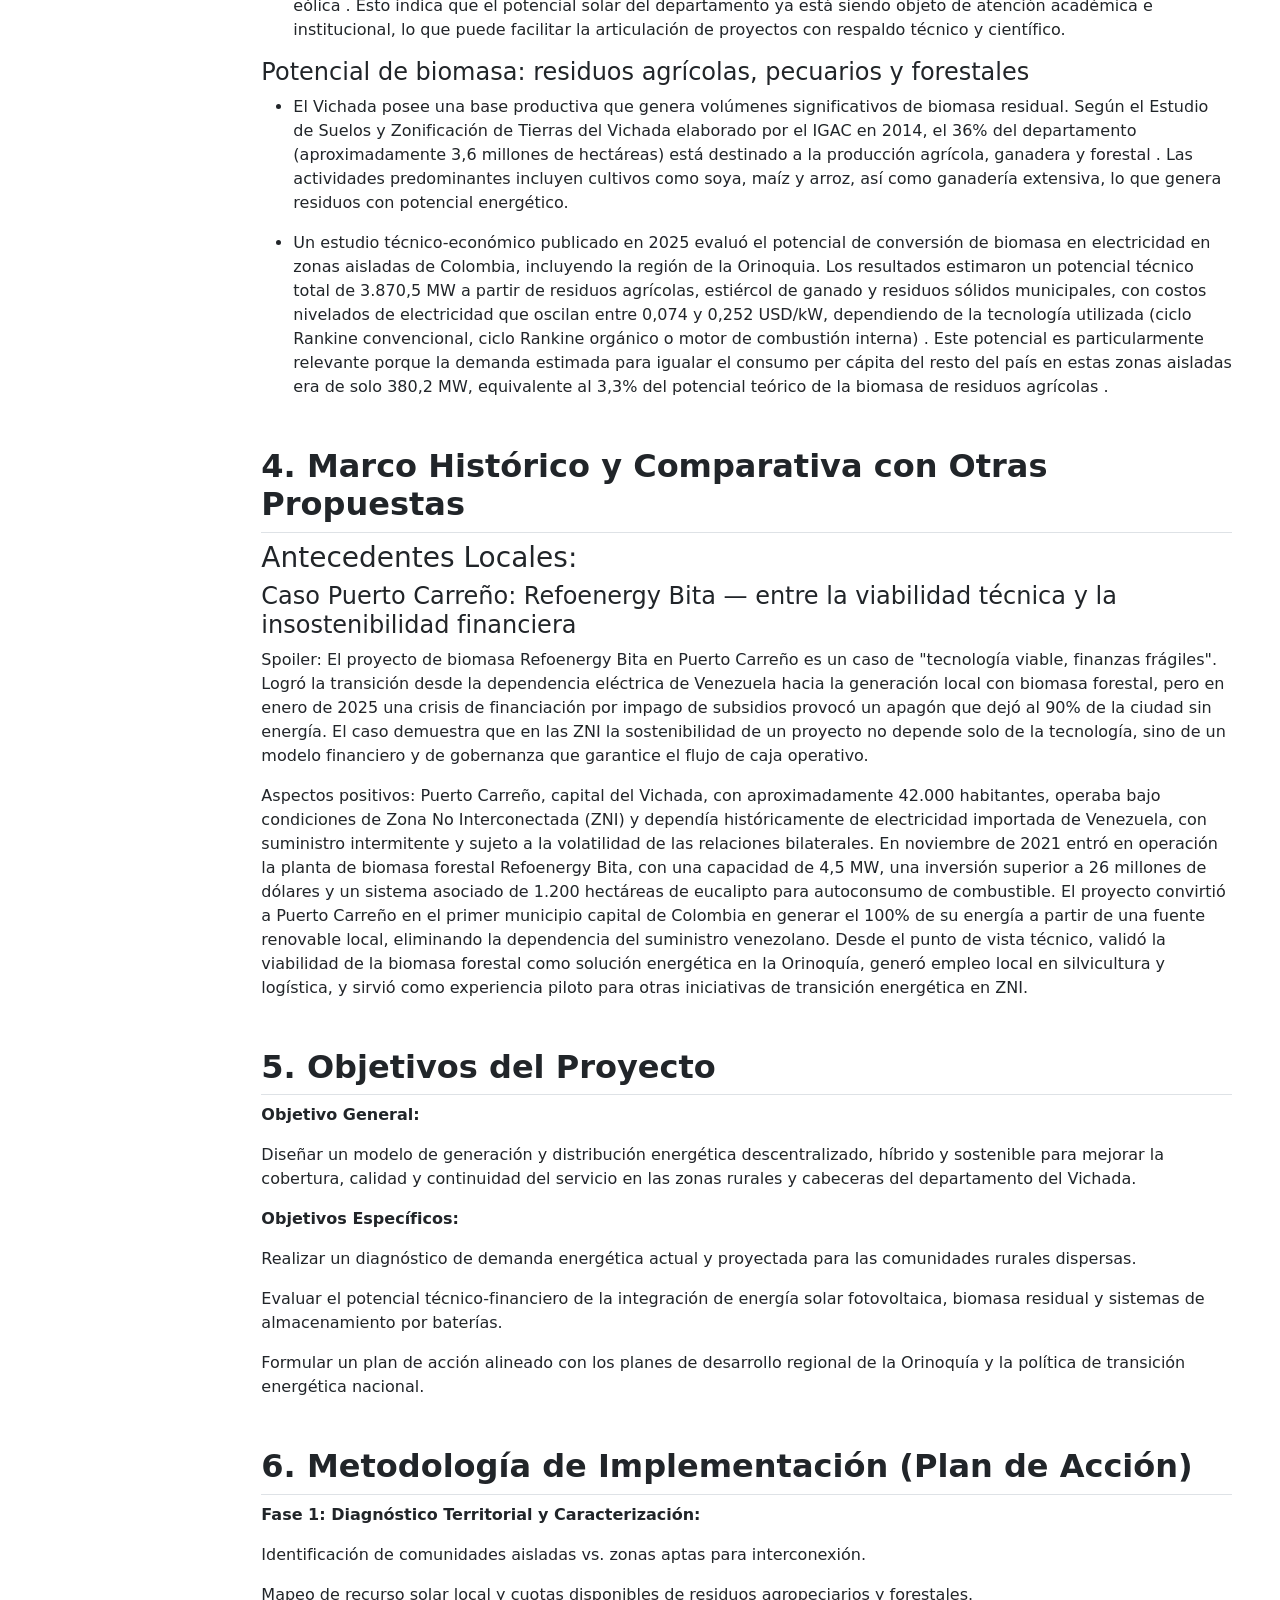
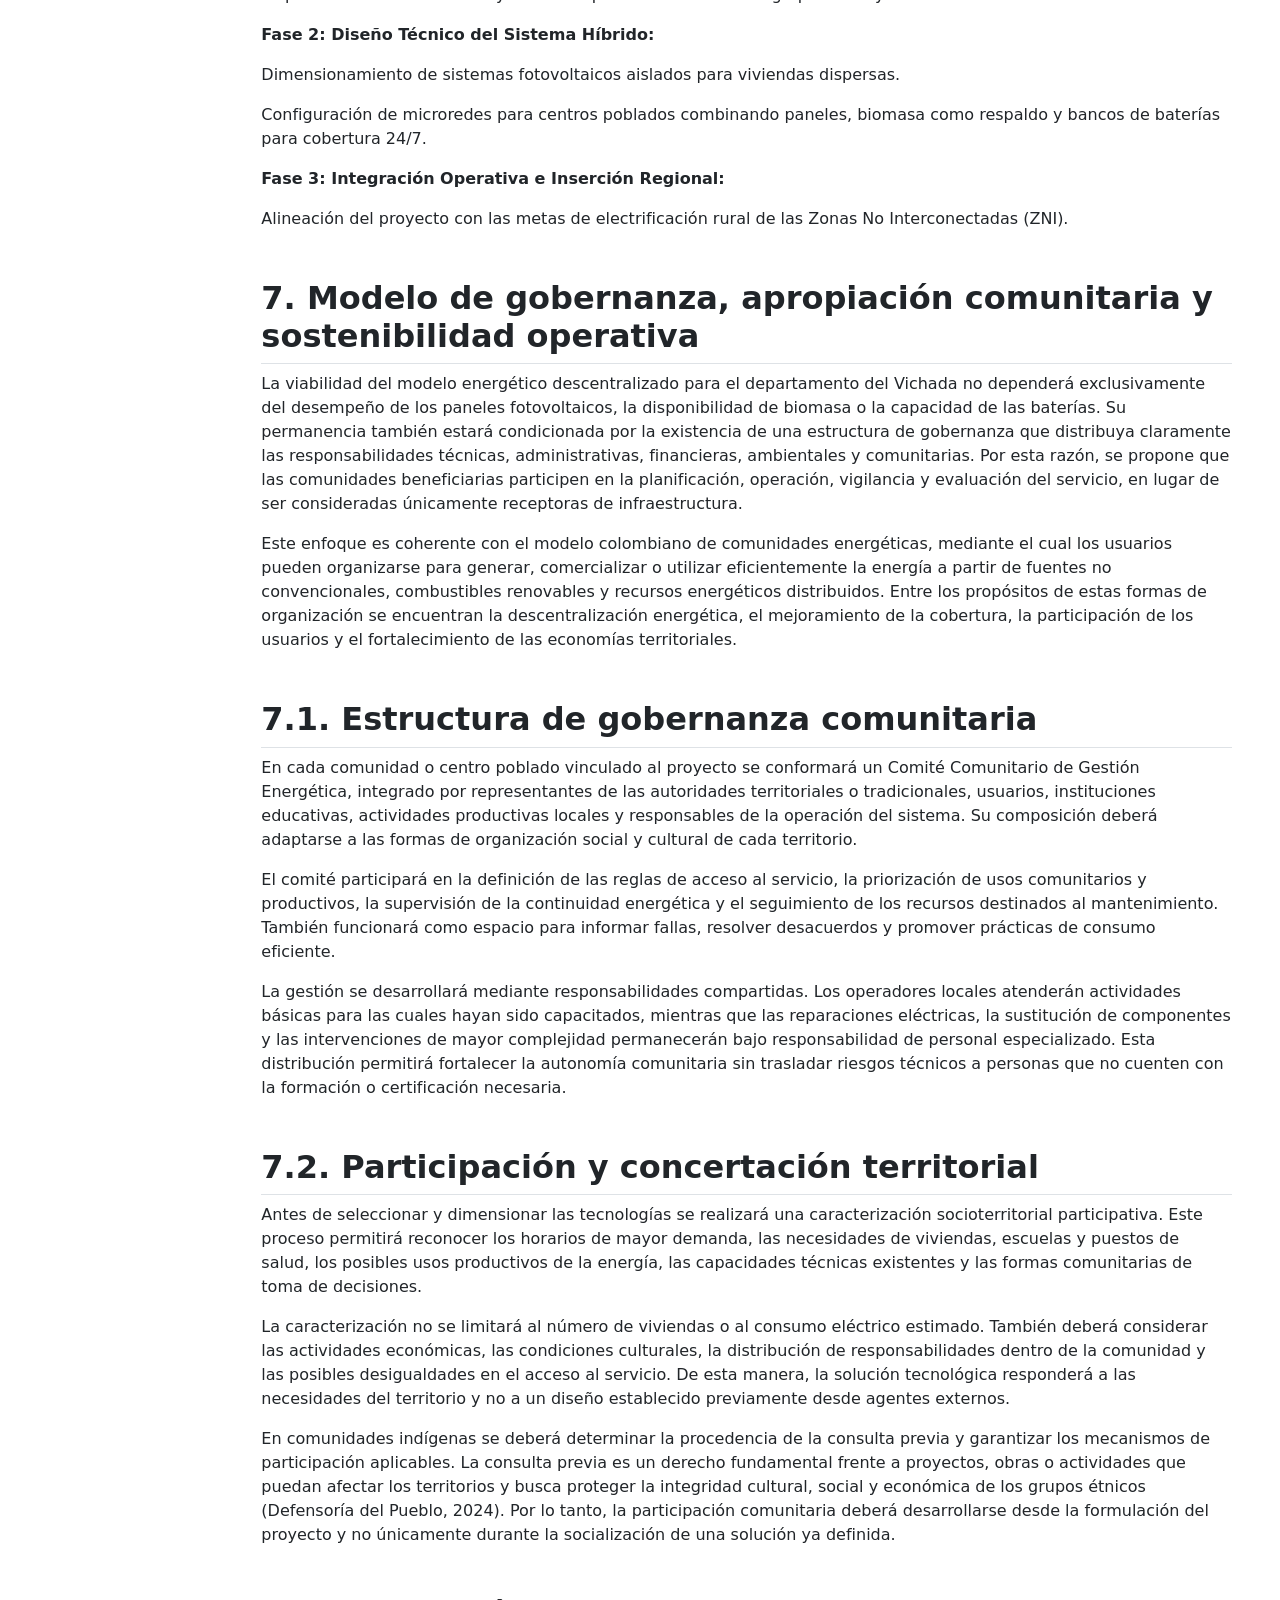
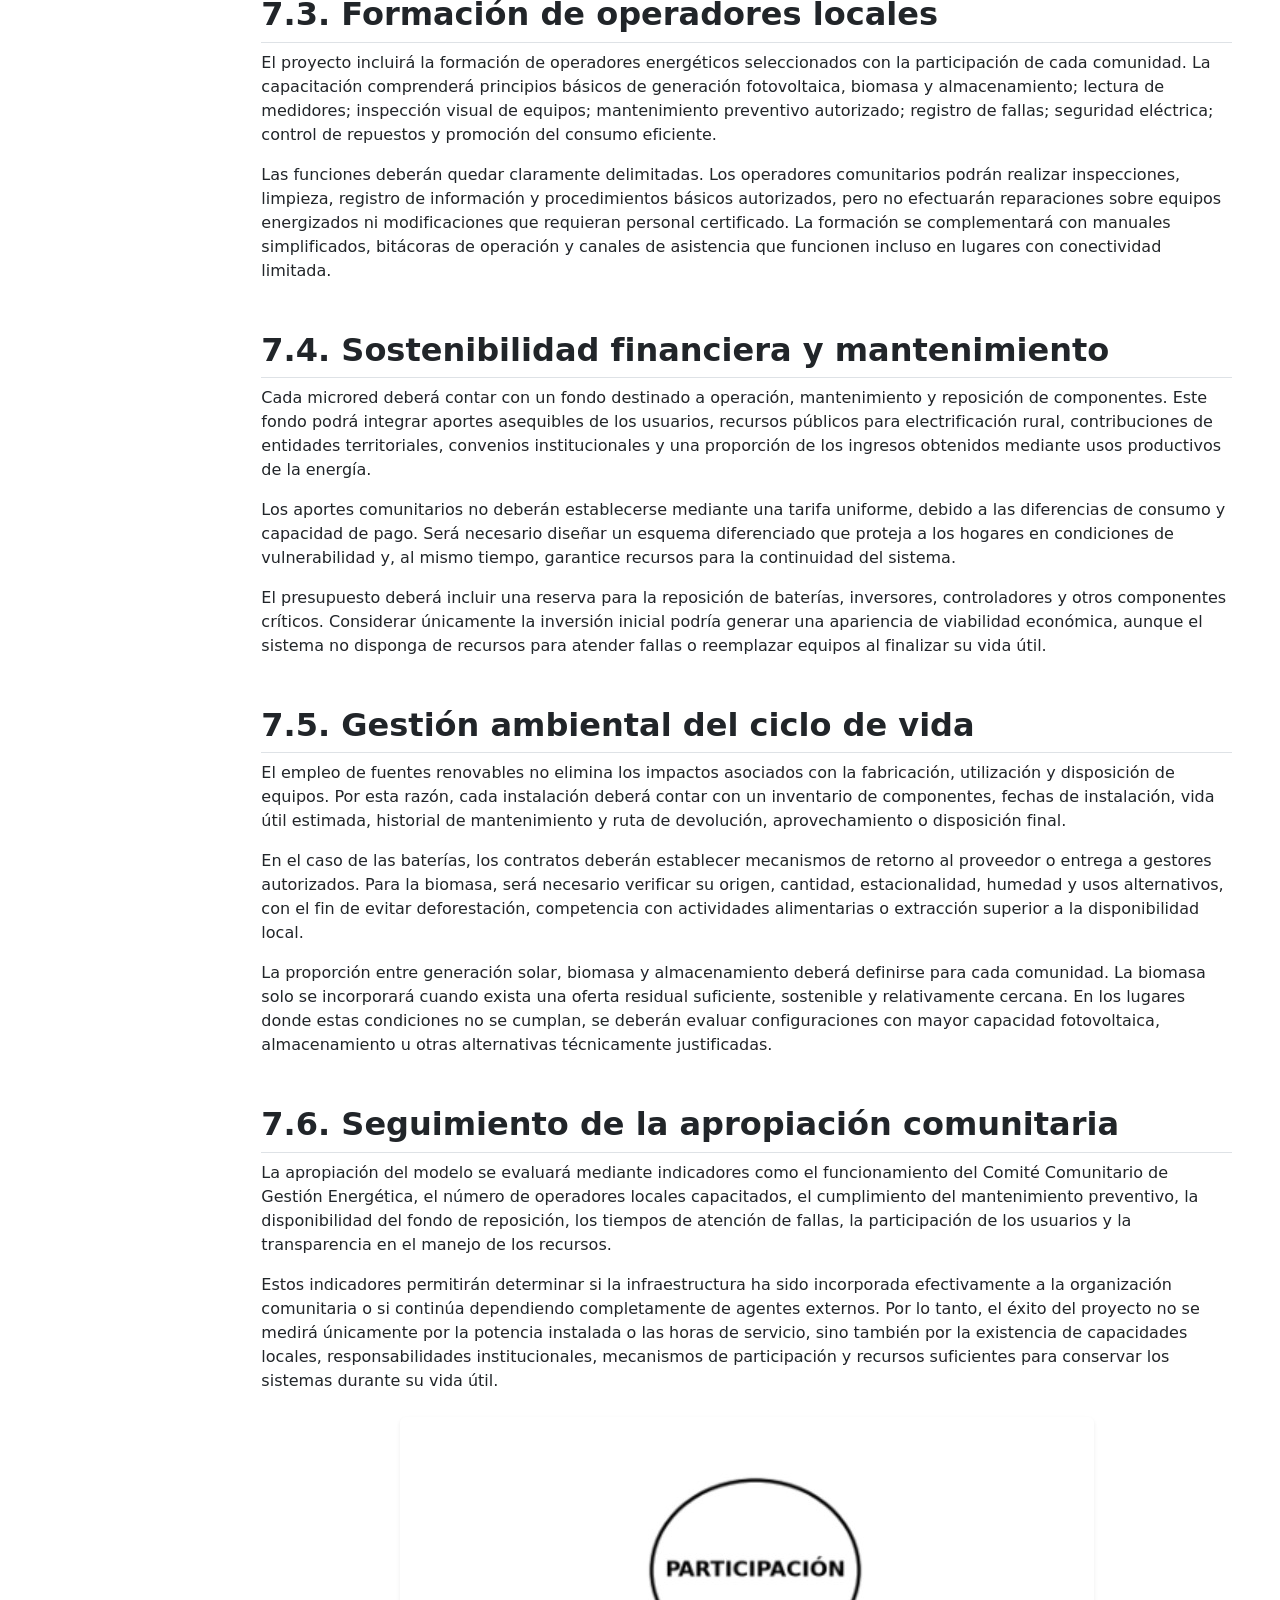
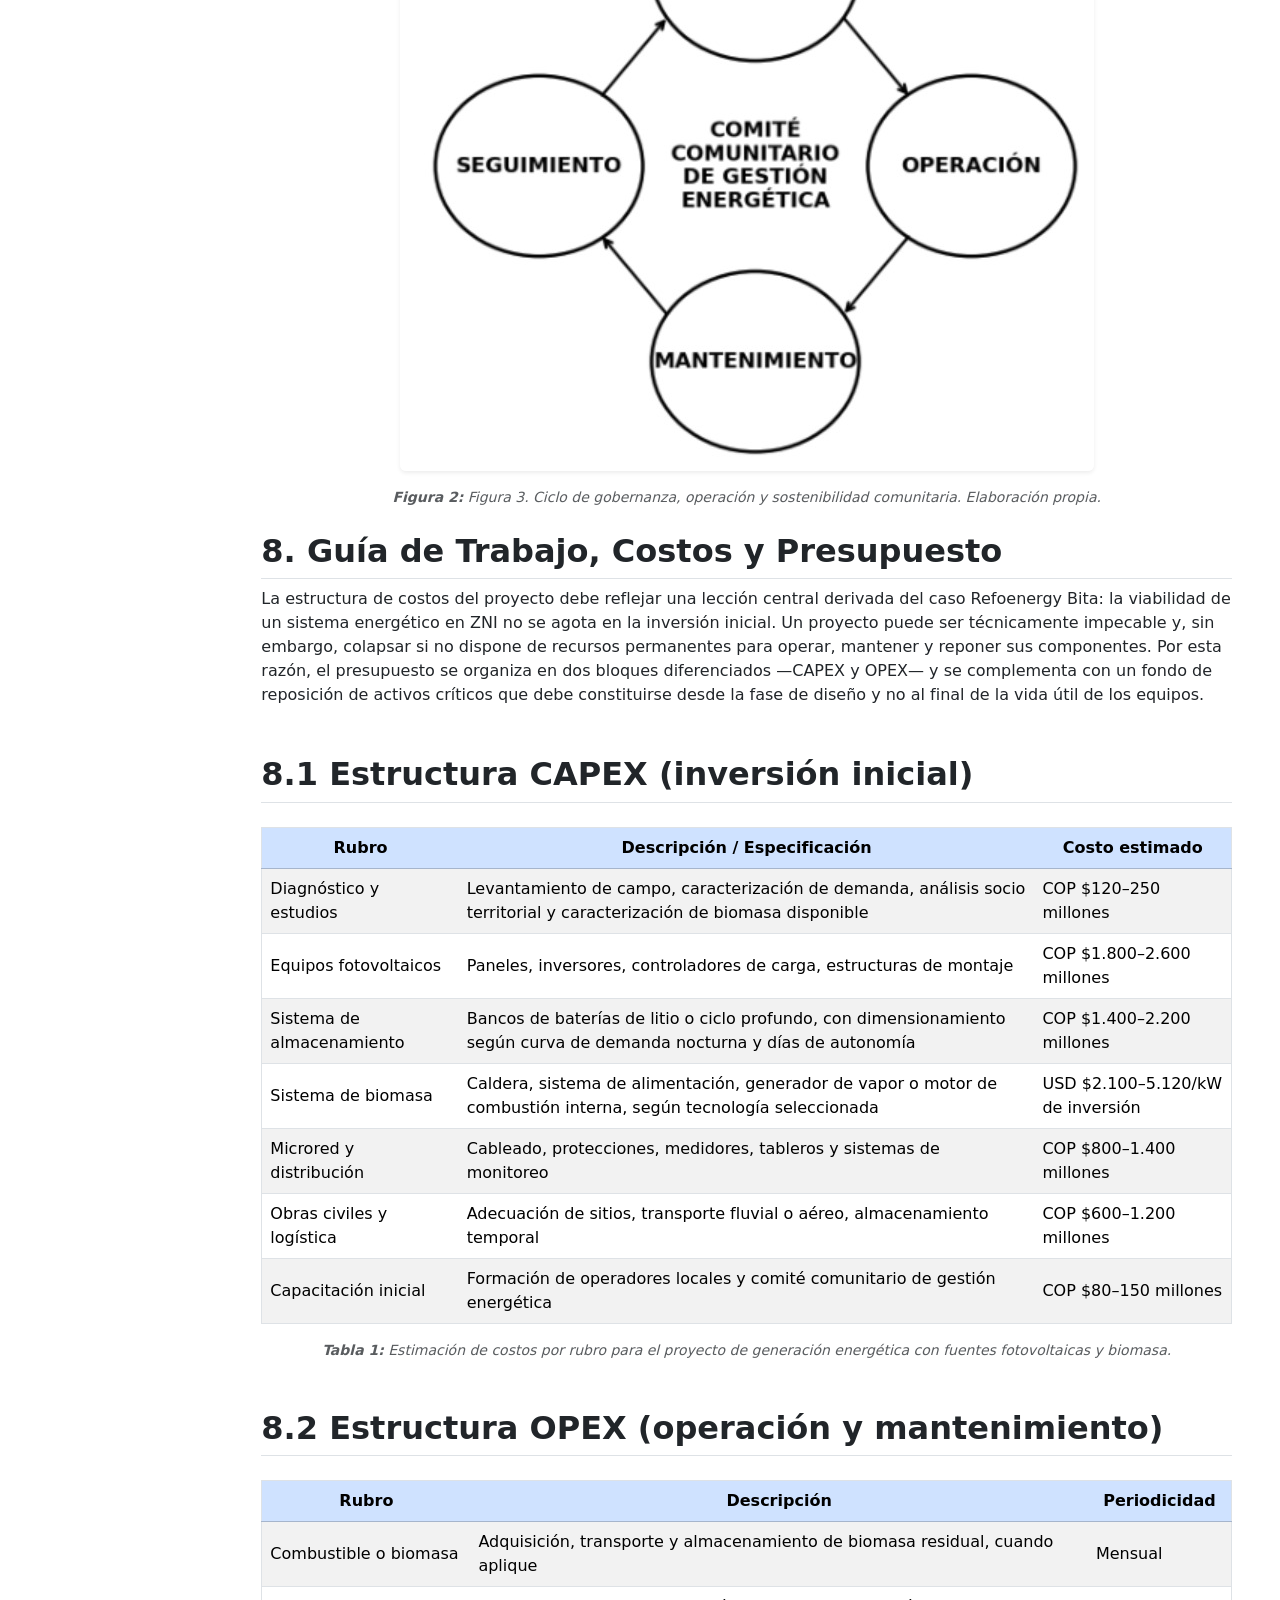
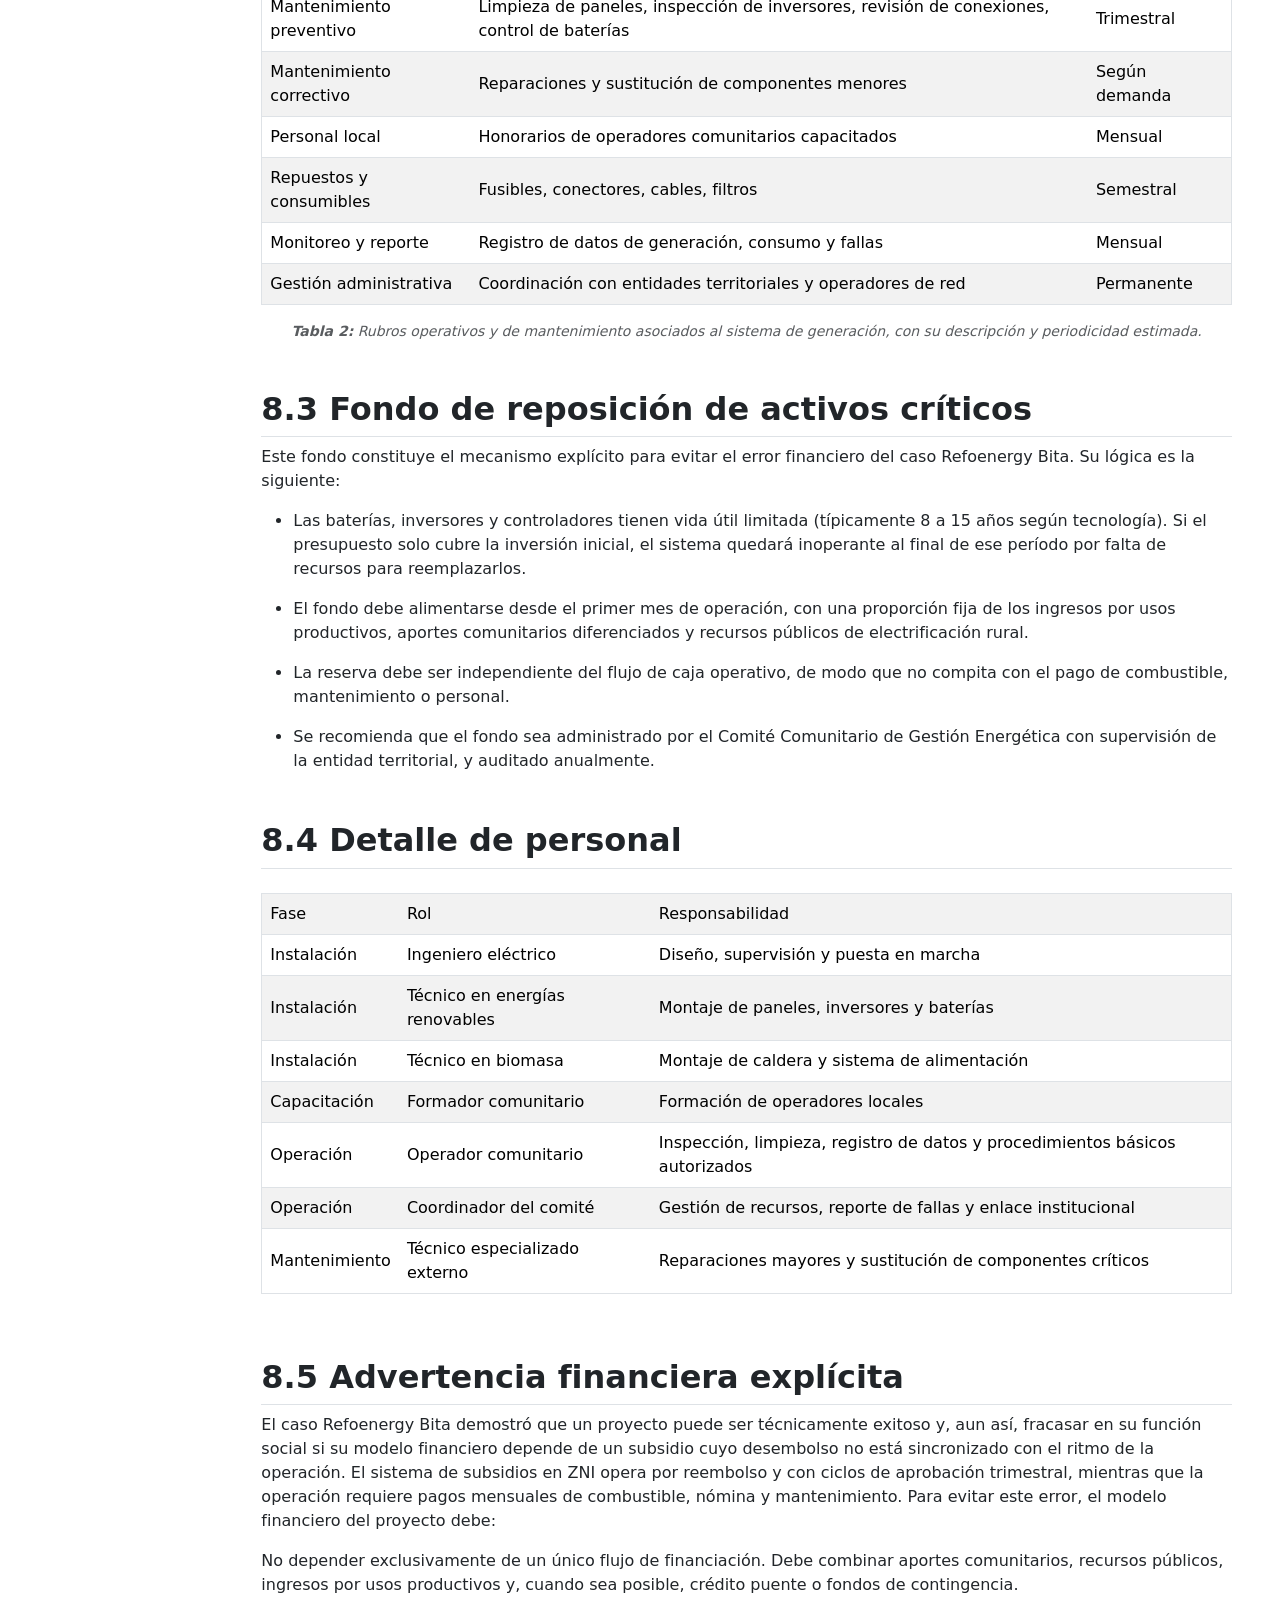
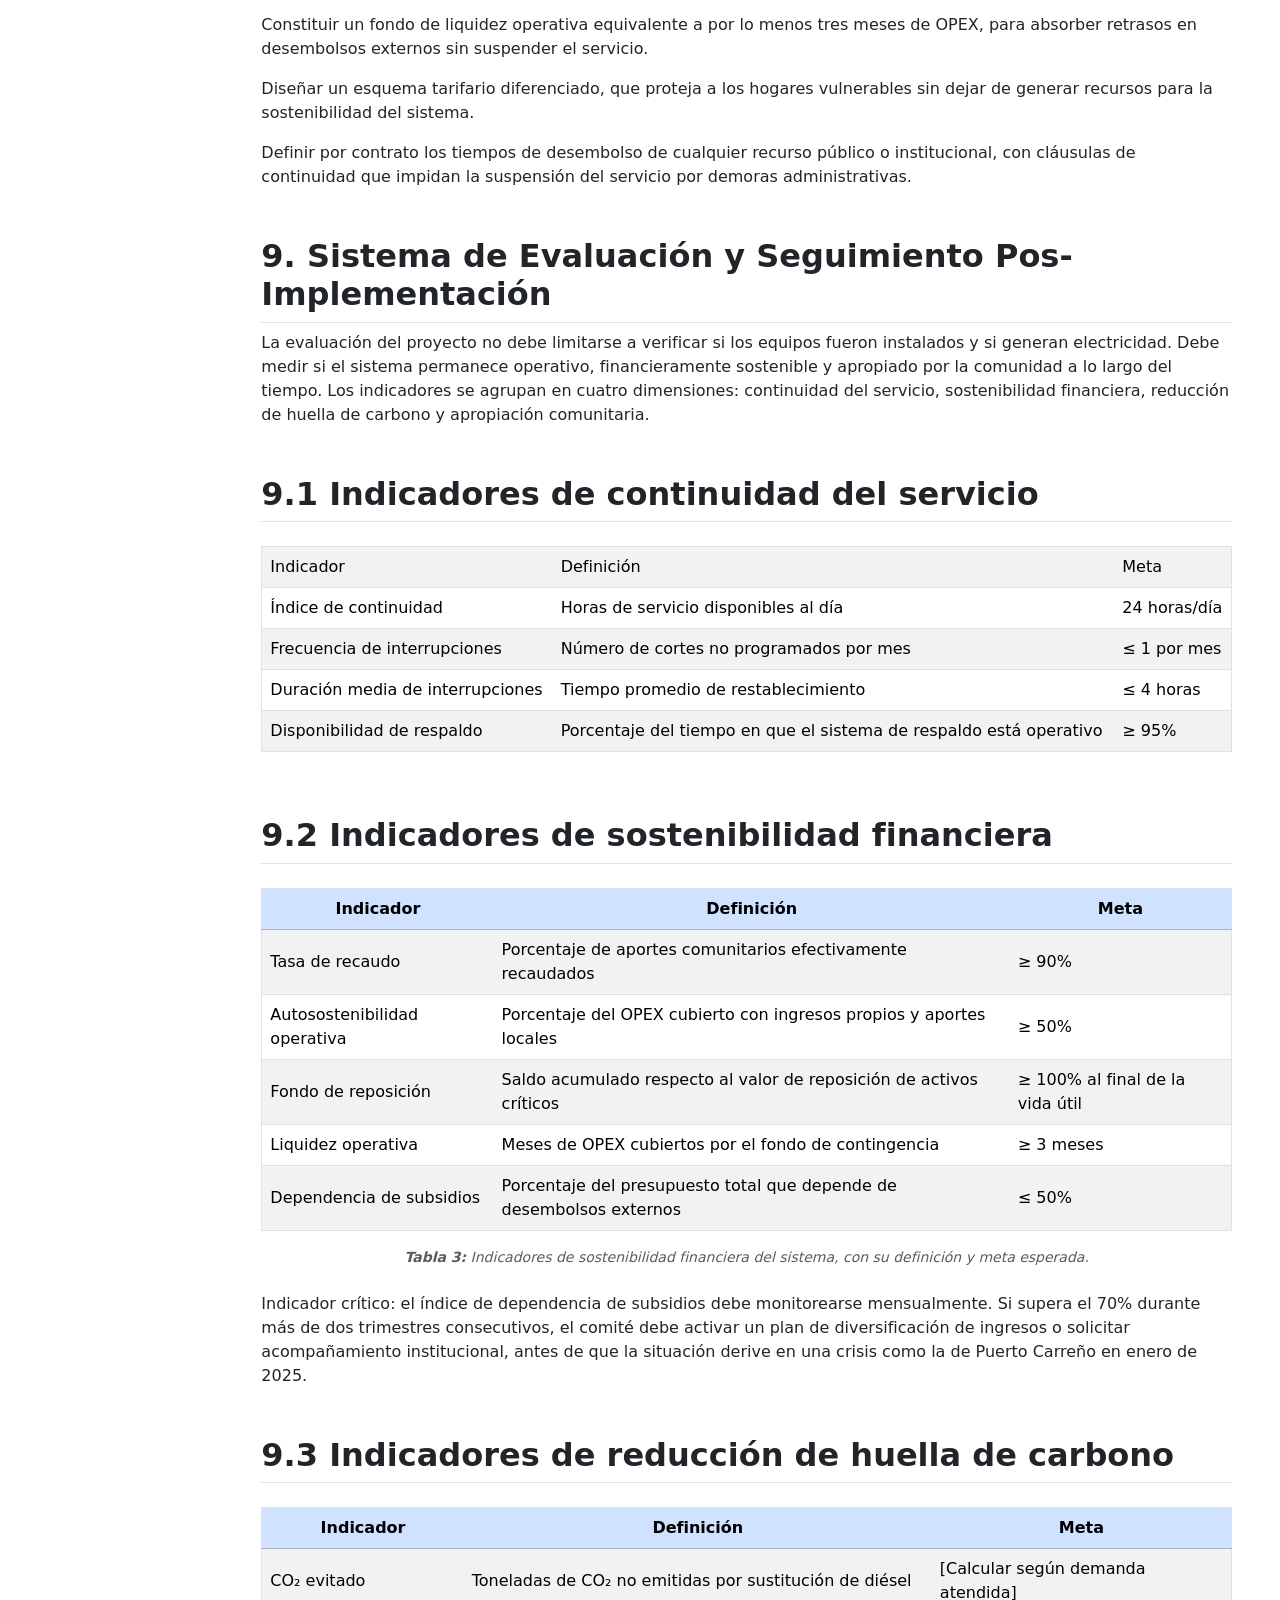
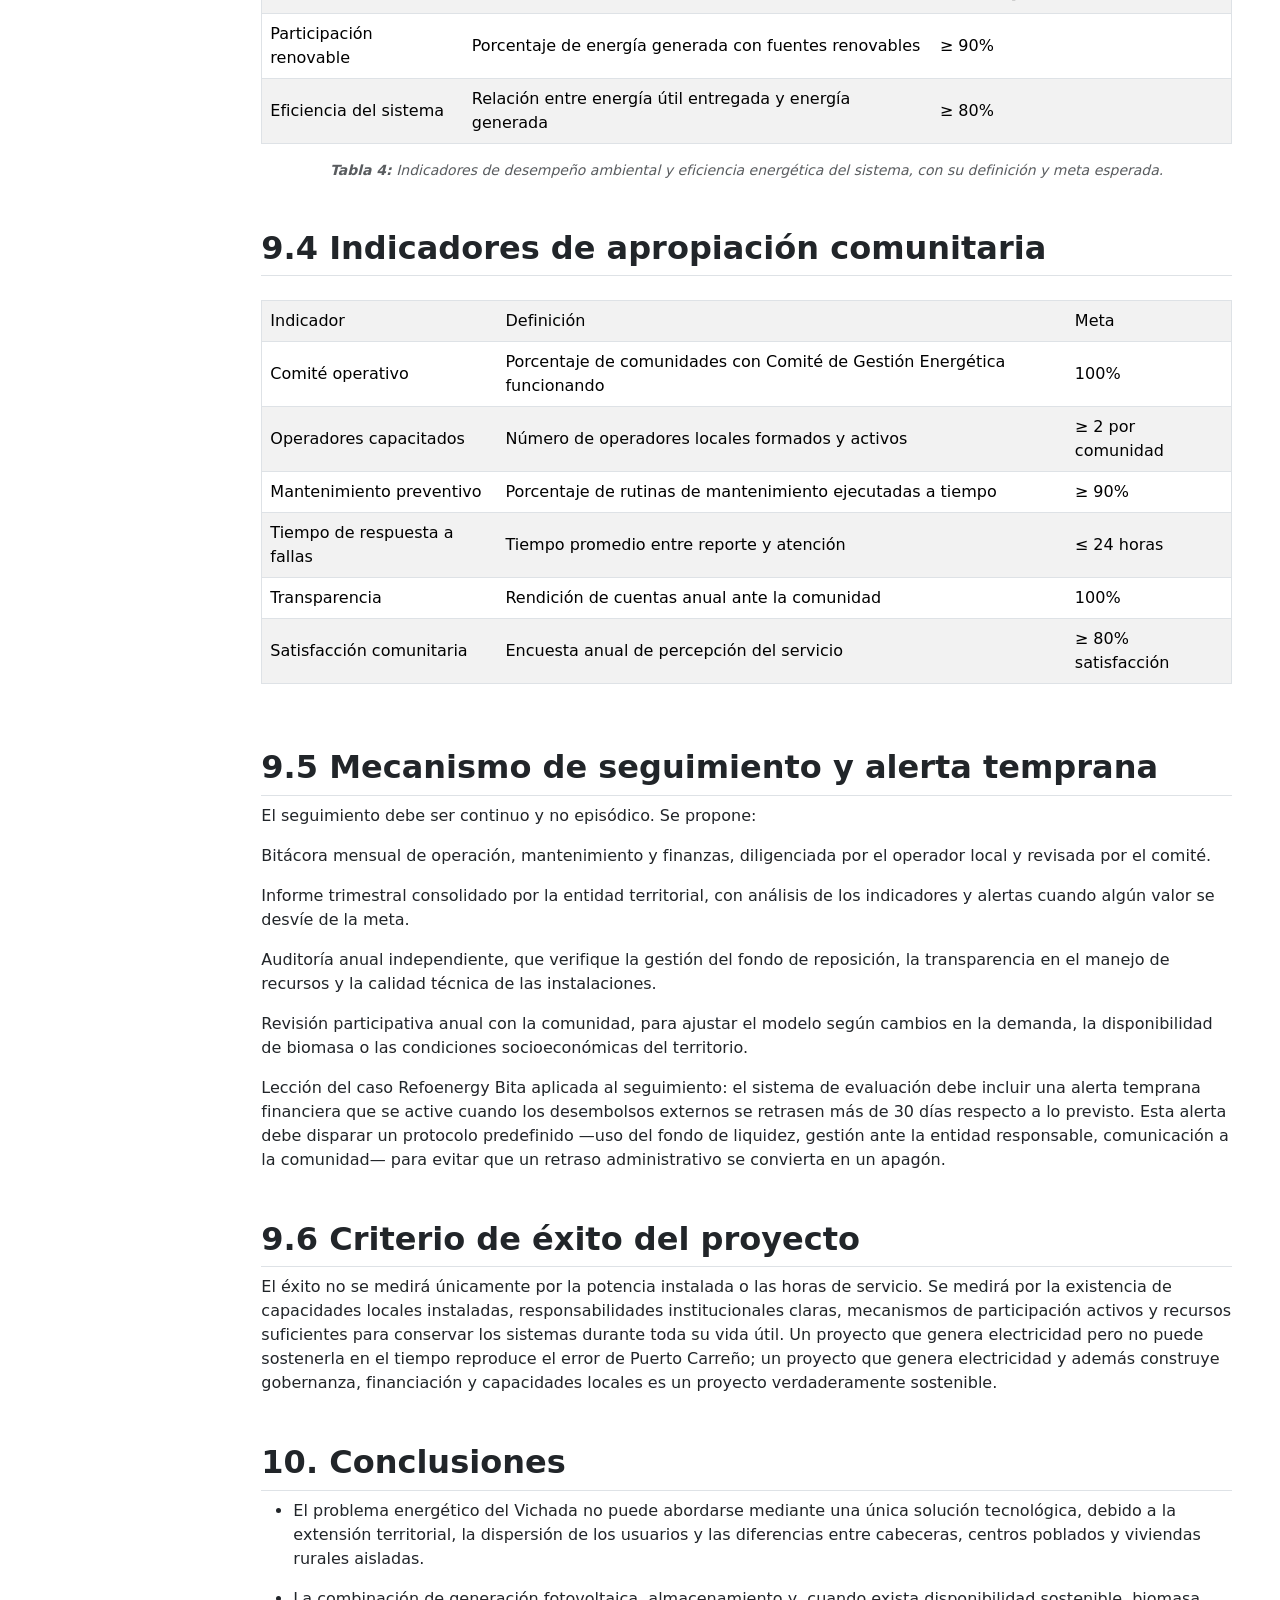
<file: ebook.html>
<!DOCTYPE html>
<html lang="es">

<head>
    <meta charset="UTF-8">
    <meta name="viewport" content="width=device-width, initial-scale=1.0">
    <title>Modelo Energético Descentralizado y Sostenible - Vichada</title>
    <!-- Bootstrap 5 CSS -->
    <link href="https://cdn.jsdelivr.net/npm/bootstrap@5.3.0/dist/css/bootstrap.min.css" rel="stylesheet">
    <!-- Bootstrap Icons -->
    <link href="https://cdn.jsdelivr.net/npm/bootstrap-icons@1.10.5/font/bootstrap-icons.css" rel="stylesheet">
    <!-- Estilos Personalizados Externos -->
    <link rel="stylesheet" href="css/ebook-styles.css">
</head>
<!-- Activación del Scrollspy de Bootstrap sobre el body -->

<body data-bs-spy="scroll" data-bs-target="#sidebar-nav" data-bs-offset="100" tabindex="0">

    <!-- NAVEGACIÓN SUPERIOR (Header compacto) -->
    <header class="sticky-top bg-primary text-white py-2 shadow-sm">
        <div class="container-fluid px-4 d-flex justify-content-between align-items-center">
            <a href="index.html" class="text-white text-decoration-none fw-bold fs-5">
                <i class="bi bi-arrow-left-circle me-2"></i>Volver a la WebQuest
            </a>
            <span class="badge bg-light text-primary fs-6">E-Book Interactivo</span>
        </div>
    </header>

    <!-- CONTENEDOR PRINCIPAL: SIDEBAR + CONTENIDO DE LECTURA -->
    <div class="container-fluid">
        <div class="row">

            <!-- BARRA LATERAL (Sidebar con Navegación/Scrollspy) -->
            <nav id="sidebar-nav" class="col-md-3 col-lg-2 d-md-block bg-light sidebar collapse sticky-top" style="top: 56px; height: calc(100vh - 56px); overflow-y: auto;">
                <div class="position-sticky pt-3">
                    <h6 class="sidebar-heading d-flex justify-content-between align-items-center px-3 mb-3 text-muted text-uppercase fw-bold">
                        <span>Índice del Libro</span>
                    </h6>
                    <ul class="nav nav-pills flex-column">
                        <li class="nav-item"><a class="nav-link active" href="#sec-1-presentaci-n-del-proyecto">Presentación del Proyecto</a></li>
                        <li class="nav-item"><a class="nav-link" href="#sec-2-justificaci-n">2. Justificación</a></li>
                        <li class="nav-item"><a class="nav-link" href="#sec-3-planteamiento-de-la-necesidad-y-descripci-n">3. Planteamiento de la Necesidad y Descripción del Problema</a></li>
                        <li class="nav-item"><a class="nav-link" href="#sec-4-marco-hist-rico-y-comparativa-con-otras-pro">4. Marco Histórico y Comparativa con Otras Propuestas</a></li>
                        <li class="nav-item"><a class="nav-link" href="#sec-5-objetivos-del-proyecto">5. Objetivos del Proyecto</a></li>
                        <li class="nav-item"><a class="nav-link" href="#sec-6-metodolog-a-de-implementaci-n-plan-de-acci-">6. Metodología de Implementación (Plan de Acción)</a></li>
                        <li class="nav-item"><a class="nav-link" href="#sec-7-modelo-de-gobernanza-apropiaci-n-comunitari">7. Modelo de gobernanza, apropiación comunitaria y sostenibilidad operativa</a></li>
                        <li class="nav-item"><a class="nav-link" href="#sec-7-1-estructura-de-gobernanza-comunitaria">7.1. Estructura de gobernanza comunitaria</a></li>
                        <li class="nav-item"><a class="nav-link" href="#sec-7-2-participaci-n-y-concertaci-n-territorial">7.2. Participación y concertación territorial</a></li>
                        <li class="nav-item"><a class="nav-link" href="#sec-7-3-formaci-n-de-operadores-locales">7.3. Formación de operadores locales</a></li>
                        <li class="nav-item"><a class="nav-link" href="#sec-7-4-sostenibilidad-financiera-y-mantenimiento">7.4. Sostenibilidad financiera y mantenimiento</a></li>
                        <li class="nav-item"><a class="nav-link" href="#sec-7-5-gesti-n-ambiental-del-ciclo-de-vida">7.5. Gestión ambiental del ciclo de vida</a></li>
                        <li class="nav-item"><a class="nav-link" href="#sec-7-6-seguimiento-de-la-apropiaci-n-comunitaria">7.6. Seguimiento de la apropiación comunitaria</a></li>
                        <li class="nav-item"><a class="nav-link" href="#sec-8-gu-a-de-trabajo-costos-y-presupuesto">8. Guía de Trabajo, Costos y Presupuesto</a></li>
                        <li class="nav-item"><a class="nav-link" href="#sec-8-1-estructura-capex-inversi-n-inicial">8.1 Estructura CAPEX (inversión inicial)</a></li>
                        <li class="nav-item"><a class="nav-link" href="#sec-8-2-estructura-opex-operaci-n-y-mantenimiento">8.2 Estructura OPEX (operación y mantenimiento)</a></li>
                        <li class="nav-item"><a class="nav-link" href="#sec-8-3-fondo-de-reposici-n-de-activos-cr-ticos">8.3 Fondo de reposición de activos críticos</a></li>
                        <li class="nav-item"><a class="nav-link" href="#sec-8-4-detalle-de-personal">8.4 Detalle de personal</a></li>
                        <li class="nav-item"><a class="nav-link" href="#sec-8-5-advertencia-financiera-expl-cita">8.5 Advertencia financiera explícita</a></li>
                        <li class="nav-item"><a class="nav-link" href="#sec-9-sistema-de-evaluaci-n-y-seguimiento-pos-imp">9. Sistema de Evaluación y Seguimiento Pos-Implementación</a></li>
                        <li class="nav-item"><a class="nav-link" href="#sec-9-1-indicadores-de-continuidad-del-servicio">9.1 Indicadores de continuidad del servicio</a></li>
                        <li class="nav-item"><a class="nav-link" href="#sec-9-2-indicadores-de-sostenibilidad-financiera">9.2 Indicadores de sostenibilidad financiera</a></li>
                        <li class="nav-item"><a class="nav-link" href="#sec-9-3-indicadores-de-reducci-n-de-huella-de-car">9.3 Indicadores de reducción de huella de carbono</a></li>
                        <li class="nav-item"><a class="nav-link" href="#sec-9-4-indicadores-de-apropiaci-n-comunitaria">9.4 Indicadores de apropiación comunitaria</a></li>
                        <li class="nav-item"><a class="nav-link" href="#sec-9-5-mecanismo-de-seguimiento-y-alerta-tempran">9.5 Mecanismo de seguimiento y alerta temprana</a></li>
                        <li class="nav-item"><a class="nav-link" href="#sec-9-6-criterio-de-xito-del-proyecto">9.6 Criterio de éxito del proyecto</a></li>
                        <li class="nav-item"><a class="nav-link" href="#sec-10-conclusiones">10. Conclusiones.</a></li>
                    </ul>
                </div>
            </nav>

            <!-- CONTENIDO DE LECTURA (Lado Derecho) -->
            <main class="col-md-9 ms-sm-auto col-lg-10 px-md-5 py-4">
                <header class="border-bottom mb-5 pb-3">
                    <h1 class="display-4 fw-bold">Modelo Energético Descentralizado y Sostenible para el Departamento del Vichada</h1>
                    <p class="lead text-muted">Documento del curso Problemas Energéticos (2026).</p>
                </header>
                <section id="sec-1-presentaci-n-del-proyecto" class="mb-5">
                    <h2 class="fw-bold border-bottom pb-2"><strong>1. Presentación del Proyecto</strong></h2>
                    <p><strong>Título del Proyecto:</strong> Modelo Energético Descentralizado y Sostenible para el Departamento del Vichada.</p>
                    <p><strong>Autores:</strong> Juan Guillermo Sánchez Arango, Adrian Stivenson Becerra Ruiz, Mariana Muñoz Betancur, Sebastián Moreno Parra.</p>
                    <p><strong>Institución:</strong> Universidad Pontificia Bolivariana — Maestría en Ciencias Naturales y Matemáticas.</p>
                    <p><strong>Curso/Contexto:</strong> Problemas Energéticos (2026).</p>
                    <p><strong>Resumen Ejecutivo:</strong> Propuesta de electrificación mediante un enfoque híbrido descentralizado (solar fotovoltaica, biomasa residual y almacenamiento en baterías) integrado a microredes y sistemas aislados, adaptado a
                        la dispersión poblacional del Vichada.</p>
                    <p><strong>Modelo energético híbrido </strong><strong>descentralizado</strong><strong>. </strong></p>
                    <!-- Ejemplo de Imagen con Leyenda -->
                    <figure class="figure my-4 text-center d-block">
                        <img src="documents/figura1.jpg" class="figure-img img-fluid rounded shadow-sm" alt="Esquema conceptual">
                        <figcaption class="figure-caption text-center italic mt-2">
                            <strong>Figura 1:</strong> Arquitectura conceptual del modelo energético híbrido descentralizado. Fuente: Elaboración propia.
                        </figcaption>
                    </figure>
                </section>
                <section id="sec-2-justificaci-n" class="mb-5">
                    <h2 class="fw-bold border-bottom pb-2"><strong>2. Justificación</strong></h2>
                    <p>La formulación de un modelo energético descentralizado y sostenible para el departamento del Vichada se justifica por la necesidad de mejorar el acceso, la continuidad y la calidad del servicio eléctrico en comunidades rurales y territorios
                        pertenecientes a las Zonas No Interconectadas. En estas zonas, la prestación del servicio presenta condiciones técnicas, comerciales y operativas particulares, relacionadas con el aislamiento geográfico, la dispersión poblacional
                        y la dependencia de sistemas locales de generación (Superintendencia de Servicios Públicos Domiciliarios, 2023).</p>
                    <p>Debido a las grandes distancias entre asentamientos y a la baja densidad de carga, la extensión de la red convencional no necesariamente constituye la alternativa más conveniente para todas las comunidades del Vichada. En consecuencia,
                        se requiere un modelo flexible que diferencie entre viviendas dispersas, centros poblados y localidades susceptibles de interconexión. Los Planes de Energización Rural Sostenible señalan que la planeación energética debe sustentarse
                        en información socioeconómica, territorial y energética, así como en la identificación de iniciativas que relacionen el acceso a la energía con el desarrollo de las regiones rurales.</p>
                    <p>En este contexto, la integración de energía solar fotovoltaica, biomasa residual y almacenamiento en baterías representa una alternativa pertinente para ser evaluada, aunque su configuración no deberá aplicarse uniformemente en todo
                        el departamento. Los sistemas solares individuales pueden resultar apropiados para viviendas altamente dispersas, mientras que las microredes híbridas pueden responder mejor a centros poblados con demandas residenciales, institucionales
                        y productivas. La incorporación de biomasa deberá condicionarse a la existencia comprobada de residuos suficientes, sostenibles y cercanos, evitando asumir su disponibilidad sin una caracterización territorial previa.</p>
                    <p>La propuesta también se justifica por el potencial de la energía para fortalecer actividades educativas, sanitarias, comunicativas y productivas. El enfoque de los Planes de Energización Rural Sostenible vincula los proyectos energéticos
                        con iniciativas productivas que generen bienes, servicios e ingresos para las comunidades, de manera que la energía actúe como un medio para el desarrollo territorial y no solamente como un servicio de consumo doméstico (UPME,
                        2015). Por esta razón, el diagnóstico deberá identificar tanto la demanda residencial como las necesidades de escuelas, puestos de salud, sistemas de abastecimiento de agua y actividades económicas rurales.</p>
                    <p>Los antecedentes recientes confirman la pertinencia de continuar evaluando soluciones renovables adaptadas al Vichada. En 2024, el Instituto de Planificación y Promoción de Soluciones Energéticas para las Zonas No Interconectadas anunció
                        proyectos con soluciones fotovoltaicas individuales para hogares de Santa Rosalía y La Primavera, acompañados por procesos de formación comunitaria, uso racional de la energía y fortalecimiento organizativo (Instituto de Planificación
                        y Promoción de Soluciones Energéticas para las Zonas No Interconectadas [IPSE], 2024a, 2024b). Estos antecedentes muestran que la sostenibilidad de una intervención energética no depende únicamente de la instalación de equipos,
                        sino también de la apropiación comunitaria, el mantenimiento, la capacitación y la existencia de responsabilidades institucionales definidas.</p>
                    <p>En síntesis, el proyecto se justifica porque propone atender las brechas energéticas del Vichada mediante un modelo descentralizado, flexible y territorialmente diferenciado. Su pertinencia radica en combinar fuentes renovables, almacenamiento,
                        planificación de la demanda, participación comunitaria y usos productivos de la energía. No obstante, la selección definitiva de cada configuración tecnológica deberá derivarse de estudios técnicos, económicos, sociales y ambientales
                        que permitan determinar cuál alternativa ofrece mayor continuidad, viabilidad financiera y sostenibilidad durante su ciclo de vida.</p>
                </section>
                <section id="sec-3-planteamiento-de-la-necesidad-y-descripci-n" class="mb-5">
                    <h2 class="fw-bold border-bottom pb-2"><strong>3</strong><strong>. Planteamiento de la Necesidad y Descripción del Problema</strong></h2>
                    <p><strong>Contexto Territorial y Energético:</strong></p>
                    <p>El Vichada, ubicado en la Orinoquía colombiana, es el segundo departamento más extenso del país, con aproximadamente 100.242 km² que representan cerca del 9% del territorio nacional. Su relieve es predominantemente plano, aunque con
                        algunas ondulaciones . Según el censo de 2018, contaba con 76.642 habitantes; sin embargo, las proyecciones para 2026 estiman entre 127.000 y 130.000 personas, lo que equivale a una densidad aproximada de 1,13 habitantes por km².
                        Esta cifra lo posiciona como uno de los territorios menos densamente poblados no solo de Colombia, sino de América Latina, evidenciando una marcada dispersión rural.</p>
                    <p>A pesar de su enorme extensión, el Vichada es también uno de los departamentos con menor número de municipios en el país: cuenta únicamente con cuatro, frente a los 1.103 que existen en toda Colombia. Estos son:</p>
                    <p><strong>Puerto Carreño:</strong> capital departamental, localizada en el extremo nororiental, en la confluencia de los ríos Meta y Orinoco, en la frontera con Venezuela. Durante años, su suministro eléctrico dependió de una línea de
                        interconexión transfronteriza proveniente del estado venezolano de Bolívar (Apure). Tras el deterioro de esa infraestructura y el agravamiento de las tensiones bilaterales, la ciudad pasó a depender casi por completo de generación
                        interna aislada.</p>
                    <p><strong>Cumaribo:</strong> el municipio más extenso de Colombia. Concentra una alta proporción de resguardos indígenas y amplias zonas aisladas. Desde 2024 cuenta con la central híbrida no interconectada más grande del país. Su desarrollo
                        urbano es limitado, y la presencia de numerosos resguardos y refugios naturales reduce la demanda energética, lo que permite considerarlo, con ciertos matices, como un municipio energéticamente sostenible; no obstante, esa sostenibilidad
                        obedece más a la ausencia de infraestructura y a la baja densidad que a una abundancia real de energía.</p>
                    <p><strong>La Primavera:</strong> situado al noroccidente, sobre la franja del río Meta. Se destaca por su actividad agropecuaria y forestal. Desde 2023 forma parte del Sistema Interconectado Nacional (SIN), aunque dicha conexión aplica
                        principalmente a sectores específicos, como su casco urbano.</p>
                    <p><strong>Santa Rosalía:</strong> el municipio más pequeño del departamento en extensión y población. También se ubica en la ribera del río Meta y es uno de los más cercanos al interior del país, lo que facilitó su incorporación al Sistema
                        Interconectado Nacional (SIN) desde 2023, aunque, al igual que La Primavera, solo en sectores particulares como su casco urbano.</p>
                    <p>Esta descripción convierte a Puerto Carreño en un caso especialmente singular: a pesar de ser la capital, de estar rodeada de ríos navegables sobre todo durante la temporada de lluvias, entre abril y octubre y de concentrar la mayor
                        proporción de población, es el único municipio del departamento que enfrenta un problema estructural desde el punto de vista energético, en especial en su casco urbano. A esto se suma una problemática común en las zonas rurales,
                        no solo de Puerto Carreño sino de los cuatro municipios del departamento.</p>
                    <p><strong>Actualización del contexto (2026)</strong></p>
                    <p>En junio de 2026, el IPSE informó avances para la reactivación de la interconexión eléctrica entre Colombia y Venezuela desde el Vichada y anunció proyectos que incluyen la Planta Solar El Merey de 5 MW y nuevas soluciones fotovoltaicas
                        rurales. Este escenario no elimina la pertinencia del modelo descentralizado; refuerza la necesidad de combinar soluciones interconectadas, microredes y sistemas aislados según las condiciones específicas de cada comunidad. Por
                        ello, la propuesta debe entenderse como un modelo territorial flexible y no como una sustitución automática de la interconexión convencional.</p>
                    
                    <figure class="figure my-4 text-center d-block">
                        <img src="documents/figura2.jpg" class="figure-img img-fluid rounded shadow-sm" alt="Esquema conceptual">
                        <figcaption class="figure-caption text-center italic mt-2">
                            <strong>Figura 2:</strong> iferenciación territorial para la selección de soluciones energéticas.. Fuente: Elaboración propia.
                        </figcaption>
                    </figure>

                    <h3>Desafío Principal:</h3>
                    <ul>
                        <li><p>En una región tan extensa y con población tan dispersa, extender redes convencionales para cubrir usuarios alejados entre sí implica que cada kilómetro de línea beneficie a muy pocos usuarios, elevando los costos unitarios de inversión
                        y mantenimiento hasta niveles comercialmente inviables. En Puerto Carreño, este desafío adquiere matices particulares: aunque es la capital y concentra la mayor proporción de población del departamento, su carácter de &quot;concentración&quot;
                        es relativo, pues está segmentada por ríos y extensas sabanas, y su centro urbano carece de la densidad de carga suficiente para sostener económicamente una expansión de red hacia los asentamientos periféricos y rurales.</p>
                    </li>
                        <li><p><strong>Costos logísticos no convencionales difíciles de incorporar en los marcos de evaluación habituales</strong>: En regiones como el Vichada, el transporte de materiales frecuentemente depende de embarcaciones fluviales, aeronaves
                        pequeñas u otros medios no convencionales, cuyas tarifas carecen de referencias de mercado formales y cotizaciones estandarizadas. Esto genera desviaciones sistemáticas entre los costos logísticos presupuestados y los costos reales
                        de ejecución, debilitando aún más la viabilidad financiera de los proyectos de extensión de red. Puerto Carreño, si bien es accesible por vía aérea y fluvial, presenta condiciones de transitabilidad que varían drásticamente entre
                        la temporada de lluvias (abril-octubre) y la temporada seca, lo que introduce una imprevisibilidad logística que se traduce en sobrecostos ocultos difíciles de cuantificar.</p>
                    </li>
                        <li><p><strong>La fragilidad estructural del sistema eléctrico existente agrava el problema de inversión</strong>: El suministro eléctrico de Puerto Carreño ha dependido históricamente de generación diésel y de una interconexión transfronteriza
                        con Venezuela que se encuentra severamente deteriorada. La empresa responsable, Electrovichada, enfrenta problemas financieros estructurales y carece de capacidades modernas de gestión. Esta fragilidad institucional implica que,
                        incluso si se dispusiera de financiamiento para extender la red, el operador podría no tener la capacidad técnica y financiera para garantizar una operación y mantenimiento sostenibles.</p>
                    </li>
                    </ul>
                    <h3>Oportunidad de Transición:</h3>
                    <ul>
                    <h4> Potencial solar: radiación superior al promedio mundial</h4>
                    <p>El Vichada presenta niveles de radiación solar que superan tanto el promedio nacional como el mundial. Mientras que la irradiación promedio mundial se sitúa en torno a 3,9 kWh/m²/día, en el Vichada y el Meta los niveles de radiación
                        alcanzan del orden de 6,0 kWh/m²/día, superando ampliamente ese referente internacional . Esta condición privilegiada convierte al departamento en un territorio con alto potencial para la generación fotovoltaica, especialmente
                        relevante en un contexto donde la extensión de redes convencionales no es viable.</p></li>
                        <li><p>La Universidad de los Andes, a través de su Centro de Estudios de la Orinoquia (CEO), ha reconocido este potencial y apoya el desarrollo de un centro de investigación en energías renovables en Puerto Carreño, que no solo producirá
                        energía para la capital del Vichada sino que también investigará sobre energías alternativas, incluyendo la solar y la eólica . Esto indica que el potencial solar del departamento ya está siendo objeto de atención académica e institucional,
                        lo que puede facilitar la articulación de proyectos con respaldo técnico y científico.</p></li>
                    </ul>
                    <h4>Potencial de biomasa: residuos agrícolas, pecuarios y forestales</h4>
                    <ul>
                        <li><p>El Vichada posee una base productiva que genera volúmenes significativos de biomasa residual. Según el Estudio de Suelos y Zonificación de Tierras del Vichada elaborado por el IGAC en 2014, el 36% del departamento (aproximadamente
                        3,6 millones de hectáreas) está destinado a la producción agrícola, ganadera y forestal . Las actividades predominantes incluyen cultivos como soya, maíz y arroz, así como ganadería extensiva, lo que genera residuos con potencial
                        energético.</p></li>
                        <li><p>Un estudio técnico-económico publicado en 2025 evaluó el potencial de conversión de biomasa en electricidad en zonas aisladas de Colombia, incluyendo la región de la Orinoquia. Los resultados estimaron un potencial técnico total de
                        3.870,5 MW a partir de residuos agrícolas, estiércol de ganado y residuos sólidos municipales, con costos nivelados de electricidad que oscilan entre 0,074 y 0,252 USD/kW, dependiendo de la tecnología utilizada (ciclo Rankine convencional,
                        ciclo Rankine orgánico o motor de combustión interna) . Este potencial es particularmente relevante porque la demanda estimada para igualar el consumo per cápita del resto del país en estas zonas aisladas era de solo 380,2 MW,
                        equivalente al 3,3% del potencial teórico de la biomasa de residuos agrícolas .</p></li>
                    </ul>
                    
                    
                </section>
                <section id="sec-4-marco-hist-rico-y-comparativa-con-otras-pro" class="mb-5">
                    <h2 class="fw-bold border-bottom pb-2"><strong>4</strong><strong>. Marco Histórico y Comparativa con Otras Propuestas</strong></h2>
                    <h3>Antecedentes Locales:</strong></h3>
                    <h4>Caso Puerto Carreño: Refoenergy Bita — entre la viabilidad técnica y la insostenibilidad financiera</h4>
                    <p>Spoiler: El proyecto de biomasa Refoenergy Bita en Puerto Carreño es un caso de &quot;tecnología viable, finanzas frágiles&quot;. Logró la transición desde la dependencia eléctrica de Venezuela hacia la generación local
                        con biomasa forestal, pero en enero de 2025 una crisis de financiación por impago de subsidios provocó un apagón que dejó al 90% de la ciudad sin energía. El caso demuestra que en las ZNI la sostenibilidad de un proyecto no depende
                        solo de la tecnología, sino de un modelo financiero y de gobernanza que garantice el flujo de caja operativo.</p>
                    <p>Aspectos positivos: Puerto Carreño, capital del Vichada, con aproximadamente 42.000 habitantes, operaba bajo condiciones de Zona No Interconectada (ZNI) y dependía históricamente de electricidad importada de Venezuela, con suministro
                        intermitente y sujeto a la volatilidad de las relaciones bilaterales. En noviembre de 2021 entró en operación la planta de biomasa forestal Refoenergy Bita, con una capacidad de 4,5 MW, una inversión superior a 26 millones de dólares
                        y un sistema asociado de 1.200 hectáreas de eucalipto para autoconsumo de combustible. El proyecto convirtió a Puerto Carreño en el primer municipio capital de Colombia en generar el 100% de su energía a partir de una fuente renovable
                        local, eliminando la dependencia del suministro venezolano. Desde el punto de vista técnico, validó la viabilidad de la biomasa forestal como solución energética en la Orinoquía, generó empleo local en silvicultura y logística,
                        y sirvió como experiencia piloto para otras iniciativas de transición energética en ZNI.</p>
                </section>
                <section id="sec-5-objetivos-del-proyecto" class="mb-5">
                    <h2 class="fw-bold border-bottom pb-2"><strong>5</strong><strong>. Objetivos del Proyecto</strong></h2>
                    <p><strong>Objetivo General:</strong></p>
                    <p>Diseñar un modelo de generación y distribución energética descentralizado, híbrido y sostenible para mejorar la cobertura, calidad y continuidad del servicio en las zonas rurales y cabeceras del departamento del Vichada.</p>
                    <p><strong>Objetivos Específicos:</strong></p>
                    <p>Realizar un diagnóstico de demanda energética actual y proyectada para las comunidades rurales dispersas.</p>
                    <p>Evaluar el potencial técnico-financiero de la integración de energía solar fotovoltaica, biomasa residual y sistemas de almacenamiento por baterías.</p>
                    <p>Formular un plan de acción alineado con los planes de desarrollo regional de la Orinoquía y la política de transición energética nacional.</p>
                </section>
                <section id="sec-6-metodolog-a-de-implementaci-n-plan-de-acci-" class="mb-5">
                    <h2 class="fw-bold border-bottom pb-2"><strong>6</strong><strong>. Metodología de Implementación (Plan de Acción)</strong></h2>
                    <p><strong>Fase 1: Diagnóstico Territorial y Caracterización:</strong></p>
                    <p>Identificación de comunidades aisladas vs. zonas aptas para interconexión.</p>
                    <p>Mapeo de recurso solar local y cuotas disponibles de residuos agropeciarios y forestales.</p>
                    <p><strong>Fase 2: Diseño Técnico del Sistema Híbrido:</strong></p>
                    <p>Dimensionamiento de sistemas fotovoltaicos aislados para viviendas dispersas.</p>
                    <p>Configuración de microredes para centros poblados combinando paneles, biomasa como respaldo y bancos de baterías para cobertura 24/7.</p>
                    <p><strong>Fase 3: Integración Operativa e Inserción Regional:</strong></p>
                    <p>Alineación del proyecto con las metas de electrificación rural de las Zonas No Interconectadas (ZNI).</p>
                </section>
                <section id="sec-7-modelo-de-gobernanza-apropiaci-n-comunitari" class="mb-5">
                    <h2 class="fw-bold border-bottom pb-2"><strong>7. </strong><strong>Modelo de gobernanza, apropiación comunitaria y sostenibilidad operativa</strong></h2>
                    <p>La viabilidad del modelo energético descentralizado para el departamento del Vichada no dependerá exclusivamente del desempeño de los paneles fotovoltaicos, la disponibilidad de biomasa o la capacidad de las baterías. Su permanencia
                        también estará condicionada por la existencia de una estructura de gobernanza que distribuya claramente las responsabilidades técnicas, administrativas, financieras, ambientales y comunitarias. Por esta razón, se propone que las
                        comunidades beneficiarias participen en la planificación, operación, vigilancia y evaluación del servicio, en lugar de ser consideradas únicamente receptoras de infraestructura.</p>
                    <p>Este enfoque es coherente con el modelo colombiano de comunidades energéticas, mediante el cual los usuarios pueden organizarse para generar, comercializar o utilizar eficientemente la energía a partir de fuentes no convencionales,
                        combustibles renovables y recursos energéticos distribuidos. Entre los propósitos de estas formas de organización se encuentran la descentralización energética, el mejoramiento de la cobertura, la participación de los usuarios
                        y el fortalecimiento de las economías territoriales.</p>
                </section>
                <section id="sec-7-1-estructura-de-gobernanza-comunitaria" class="mb-5">
                    <h2 class="fw-bold border-bottom pb-2"><strong>7</strong><strong>.1. Estructura de gobernanza comunitaria</strong></h2>
                    <p>En cada comunidad o centro poblado vinculado al proyecto se conformará un Comité Comunitario de Gestión Energética, integrado por representantes de las autoridades territoriales o tradicionales, usuarios, instituciones educativas,
                        actividades productivas locales y responsables de la operación del sistema. Su composición deberá adaptarse a las formas de organización social y cultural de cada territorio.</p>
                    <p>El comité participará en la definición de las reglas de acceso al servicio, la priorización de usos comunitarios y productivos, la supervisión de la continuidad energética y el seguimiento de los recursos destinados al mantenimiento.
                        También funcionará como espacio para informar fallas, resolver desacuerdos y promover prácticas de consumo eficiente.</p>
                    <p>La gestión se desarrollará mediante responsabilidades compartidas. Los operadores locales atenderán actividades básicas para las cuales hayan sido capacitados, mientras que las reparaciones eléctricas, la sustitución de componentes
                        y las intervenciones de mayor complejidad permanecerán bajo responsabilidad de personal especializado. Esta distribución permitirá fortalecer la autonomía comunitaria sin trasladar riesgos técnicos a personas que no cuenten con
                        la formación o certificación necesaria.</p>
                </section>
                <section id="sec-7-2-participaci-n-y-concertaci-n-territorial" class="mb-5">
                    <h2 class="fw-bold border-bottom pb-2"><strong>7</strong><strong>.2. Participación y concertación territorial</strong></h2>
                    <p>Antes de seleccionar y dimensionar las tecnologías se realizará una caracterización socioterritorial participativa. Este proceso permitirá reconocer los horarios de mayor demanda, las necesidades de viviendas, escuelas y puestos de
                        salud, los posibles usos productivos de la energía, las capacidades técnicas existentes y las formas comunitarias de toma de decisiones.</p>
                    <p>La caracterización no se limitará al número de viviendas o al consumo eléctrico estimado. También deberá considerar las actividades económicas, las condiciones culturales, la distribución de responsabilidades dentro de la comunidad
                        y las posibles desigualdades en el acceso al servicio. De esta manera, la solución tecnológica responderá a las necesidades del territorio y no a un diseño establecido previamente desde agentes externos.</p>
                    <p>En comunidades indígenas se deberá determinar la procedencia de la consulta previa y garantizar los mecanismos de participación aplicables. La consulta previa es un derecho fundamental frente a proyectos, obras o actividades que puedan
                        afectar los territorios y busca proteger la integridad cultural, social y económica de los grupos étnicos (Defensoría del Pueblo, 2024). Por lo tanto, la participación comunitaria deberá desarrollarse desde la formulación del proyecto
                        y no únicamente durante la socialización de una solución ya definida.</p>
                </section>
                <section id="sec-7-3-formaci-n-de-operadores-locales" class="mb-5">
                    <h2 class="fw-bold border-bottom pb-2"><strong>7</strong><strong>.3. Formación de operadores locales</strong></h2>
                    <p>El proyecto incluirá la formación de operadores energéticos seleccionados con la participación de cada comunidad. La capacitación comprenderá principios básicos de generación fotovoltaica, biomasa y almacenamiento; lectura de medidores;
                        inspección visual de equipos; mantenimiento preventivo autorizado; registro de fallas; seguridad eléctrica; control de repuestos y promoción del consumo eficiente.</p>
                    <p>Las funciones deberán quedar claramente delimitadas. Los operadores comunitarios podrán realizar inspecciones, limpieza, registro de información y procedimientos básicos autorizados, pero no efectuarán reparaciones sobre equipos energizados
                        ni modificaciones que requieran personal certificado. La formación se complementará con manuales simplificados, bitácoras de operación y canales de asistencia que funcionen incluso en lugares con conectividad limitada.</p>
                </section>
                <section id="sec-7-4-sostenibilidad-financiera-y-mantenimiento" class="mb-5">
                    <h2 class="fw-bold border-bottom pb-2"><strong>7</strong><strong>.4. Sostenibilidad financiera y mantenimiento</strong></h2>
                    <p>Cada microred deberá contar con un fondo destinado a operación, mantenimiento y reposición de componentes. Este fondo podrá integrar aportes asequibles de los usuarios, recursos públicos para electrificación rural, contribuciones de
                        entidades territoriales, convenios institucionales y una proporción de los ingresos obtenidos mediante usos productivos de la energía.</p>
                    <p>Los aportes comunitarios no deberán establecerse mediante una tarifa uniforme, debido a las diferencias de consumo y capacidad de pago. Será necesario diseñar un esquema diferenciado que proteja a los hogares en condiciones de vulnerabilidad
                        y, al mismo tiempo, garantice recursos para la continuidad del sistema.</p>
                    <p>El presupuesto deberá incluir una reserva para la reposición de baterías, inversores, controladores y otros componentes críticos. Considerar únicamente la inversión inicial podría generar una apariencia de viabilidad económica, aunque
                        el sistema no disponga de recursos para atender fallas o reemplazar equipos al finalizar su vida útil.</p>
                </section>
                <section id="sec-7-5-gesti-n-ambiental-del-ciclo-de-vida" class="mb-5">
                    <h2 class="fw-bold border-bottom pb-2"><strong>7</strong><strong>.5. Gestión ambiental del ciclo de vida</strong></h2>
                    <p>El empleo de fuentes renovables no elimina los impactos asociados con la fabricación, utilización y disposición de equipos. Por esta razón, cada instalación deberá contar con un inventario de componentes, fechas de instalación, vida
                        útil estimada, historial de mantenimiento y ruta de devolución, aprovechamiento o disposición final.</p>
                    <p>En el caso de las baterías, los contratos deberán establecer mecanismos de retorno al proveedor o entrega a gestores autorizados. Para la biomasa, será necesario verificar su origen, cantidad, estacionalidad, humedad y usos alternativos,
                        con el fin de evitar deforestación, competencia con actividades alimentarias o extracción superior a la disponibilidad local.</p>
                    <p>La proporción entre generación solar, biomasa y almacenamiento deberá definirse para cada comunidad. La biomasa solo se incorporará cuando exista una oferta residual suficiente, sostenible y relativamente cercana. En los lugares donde
                        estas condiciones no se cumplan, se deberán evaluar configuraciones con mayor capacidad fotovoltaica, almacenamiento u otras alternativas técnicamente justificadas.</p>
                </section>
                <section id="sec-7-6-seguimiento-de-la-apropiaci-n-comunitaria" class="mb-5">
                    <h2 class="fw-bold border-bottom pb-2"><strong>7</strong><strong>.6. Seguimiento de la apropiación comunitaria</strong></h2>
                    <p>La apropiación del modelo se evaluará mediante indicadores como el funcionamiento del Comité Comunitario de Gestión Energética, el número de operadores locales capacitados, el cumplimiento del mantenimiento preventivo, la disponibilidad
                        del fondo de reposición, los tiempos de atención de fallas, la participación de los usuarios y la transparencia en el manejo de los recursos.</p>
                    <p>Estos indicadores permitirán determinar si la infraestructura ha sido incorporada efectivamente a la organización comunitaria o si continúa dependiendo completamente de agentes externos. Por lo tanto, el éxito del proyecto no se medirá
                        únicamente por la potencia instalada o las horas de servicio, sino también por la existencia de capacidades locales, responsabilidades institucionales, mecanismos de participación y recursos suficientes para conservar los sistemas
                        durante su vida útil.</p>

                        <figure class="figure my-4 text-center d-block">
                        <img src="documents/figura3.jpg" class="figure-img img-fluid rounded shadow-sm" alt="Esquema conceptual">
                        <figcaption class="figure-caption text-center italic mt-2">
                            <strong>Figura 2:</strong> Figura 3. Ciclo de gobernanza, operación y sostenibilidad comunitaria. Elaboración propia.
                        </figcaption>
                    </figure>
                <section id="sec-8-gu-a-de-trabajo-costos-y-presupuesto" class="mb-5">
                    <h2 class="fw-bold border-bottom pb-2"><strong>8</strong><strong>. Guía de Trabajo, Costos y Presupuesto</strong></h2>
                    <p>La estructura de costos del proyecto debe reflejar una lección central derivada del caso Refoenergy Bita: la viabilidad de un sistema energético en ZNI no se agota en la inversión inicial. Un proyecto puede ser técnicamente impecable
                        y, sin embargo, colapsar si no dispone de recursos permanentes para operar, mantener y reponer sus componentes. Por esta razón, el presupuesto se organiza en dos bloques diferenciados —CAPEX y OPEX— y se complementa con un fondo
                        de reposición de activos críticos que debe constituirse desde la fase de diseño y no al final de la vida útil de los equipos.</p>
                </section>
                <section id="sec-8-1-estructura-capex-inversi-n-inicial" class="mb-5">
                    <h2 class="fw-bold border-bottom pb-2"><strong>8.1 Estructura CAPEX (inversión inicial)</strong></h2>
                    <!-- Ejemplo de Tabla con Leyenda -->
                    <div class="my-4">
                        <div class="table-responsive">
                            <table class="table table-striped table-hover border align-middle">
                                <thead class="table-primary text-center">
                                    <tr>
                                        <th>Rubro</th>
                                        <th>Descripción / Especificación</th>
                                        <th>Costo estimado</th>
                                    </tr>
                                </thead>
                                <tbody>
                                    <tr>
                                        <td>Diagnóstico y estudios</td>
                                        <td>Levantamiento de campo, caracterización de demanda, análisis socio territorial y caracterización de biomasa disponible</td>
                                        <td>COP $120–250 millones</td>
                                    </tr>
                                    <tr>
                                        <td>Equipos fotovoltaicos</td>
                                        <td>Paneles, inversores, controladores de carga, estructuras de montaje</td>
                                        <td>COP $1.800–2.600 millones</td>
                                    </tr>
                                    <tr>
                                        <td>Sistema de almacenamiento</td>
                                        <td>Bancos de baterías de litio o ciclo profundo, con dimensionamiento según curva de demanda nocturna y días de autonomía</td>
                                        <td>COP $1.400–2.200 millones</td>
                                    </tr>
                                    <tr>
                                        <td>Sistema de biomasa</td>
                                        <td>Caldera, sistema de alimentación, generador de vapor o motor de combustión interna, según tecnología seleccionada</td>
                                        <td>USD $2.100–5.120/kW de inversión</td>
                                    </tr>
                                    <tr>
                                        <td>Microred y distribución</td>
                                        <td>Cableado, protecciones, medidores, tableros y sistemas de monitoreo</td>
                                        <td>COP $800–1.400 millones</td>
                                    </tr>
                                    <tr>
                                        <td>Obras civiles y logística</td>
                                        <td>Adecuación de sitios, transporte fluvial o aéreo, almacenamiento temporal</td>
                                        <td>COP $600–1.200 millones</td>
                                    </tr>
                                    <tr>
                                        <td>Capacitación inicial</td>
                                        <td>Formación de operadores locales y comité comunitario de gestión energética</td>
                                        <td>COP $80–150 millones</td>
                                    </tr>
                                </tbody>
                            </table>
                        </div>
                        <p class="text-muted small text-center italic">
                            <strong>Tabla 1:</strong> Estimación de costos por rubro para el proyecto de generación energética con fuentes fotovoltaicas y biomasa.
                        </p>
                    </div>
                </section>
                <section id="sec-8-2-estructura-opex-operaci-n-y-mantenimiento" class="mb-5">
                    <h2 class="fw-bold border-bottom pb-2"><strong>8.2 Estructura OPEX (operación y mantenimiento)</strong></h2>
                    <!-- Ejemplo de Tabla con Leyenda -->
                    <div class="my-4">
                        <div class="table-responsive">
                            <table class="table table-striped table-hover border align-middle">
                                <thead class="table-primary text-center">
                                    <tr>
                                        <th>Rubro</th>
                                        <th>Descripción</th>
                                        <th>Periodicidad</th>
                                    </tr>
                                </thead>
                                <tbody>
                                    <tr>
                                        <td>Combustible o biomasa</td>
                                        <td>Adquisición, transporte y almacenamiento de biomasa residual, cuando aplique</td>
                                        <td>Mensual</td>
                                    </tr>
                                    <tr>
                                        <td>Mantenimiento preventivo</td>
                                        <td>Limpieza de paneles, inspección de inversores, revisión de conexiones, control de baterías</td>
                                        <td>Trimestral</td>
                                    </tr>
                                    <tr>
                                        <td>Mantenimiento correctivo</td>
                                        <td>Reparaciones y sustitución de componentes menores</td>
                                        <td>Según demanda</td>
                                    </tr>
                                    <tr>
                                        <td>Personal local</td>
                                        <td>Honorarios de operadores comunitarios capacitados</td>
                                        <td>Mensual</td>
                                    </tr>
                                    <tr>
                                        <td>Repuestos y consumibles</td>
                                        <td>Fusibles, conectores, cables, filtros</td>
                                        <td>Semestral</td>
                                    </tr>
                                    <tr>
                                        <td>Monitoreo y reporte</td>
                                        <td>Registro de datos de generación, consumo y fallas</td>
                                        <td>Mensual</td>
                                    </tr>
                                    <tr>
                                        <td>Gestión administrativa</td>
                                        <td>Coordinación con entidades territoriales y operadores de red</td>
                                        <td>Permanente</td>
                                    </tr>
                                </tbody>
                            </table>
                        </div>
                        <p class="text-muted small text-center italic">
                            <strong>Tabla 2:</strong> Rubros operativos y de mantenimiento asociados al sistema de generación, con su descripción y periodicidad estimada.
                        </p>
                    </div>
                </section>
                <section id="sec-8-3-fondo-de-reposici-n-de-activos-cr-ticos" class="mb-5">
                    <h2 class="fw-bold border-bottom pb-2"><strong>8.3 Fondo de reposición de activos críticos</strong></h2>
                    <p>Este fondo constituye el mecanismo explícito para evitar el error financiero del caso Refoenergy Bita. Su lógica es la siguiente:</p>
                    <ul>
                        <li><p>Las baterías, inversores y controladores tienen vida útil limitada (típicamente 8 a 15 años según tecnología). Si el presupuesto solo cubre la inversión inicial, el sistema quedará inoperante al final de ese período por falta de recursos
                        para reemplazarlos.</p></li>
                            <li><p>El fondo debe alimentarse desde el primer mes de operación, con una proporción fija de los ingresos por usos productivos, aportes comunitarios diferenciados y recursos públicos de electrificación rural.</p>
                        </li>
                        <li><p>La reserva debe ser independiente del flujo de caja operativo, de modo que no compita con el pago de combustible, mantenimiento o personal.</p>
                    </li>
                        <li><p>Se recomienda que el fondo sea administrado por el Comité Comunitario de Gestión Energética con supervisión de la entidad territorial, y auditado anualmente.</p>
                        </li>
                    </ul>
                    
                    </section>
                <section id="sec-8-4-detalle-de-personal" class="mb-5">
                    <h2 class="fw-bold border-bottom pb-2"><strong>8.4 Detalle de personal</strong></h2>
                     <div class="table-responsive my-4">
                        <table class="table table-striped table-hover border align-middle">
                            <tbody>
                                <tr>
                                    <td>Fase</td>
                                    <td>Rol</td>
                                    <td>Responsabilidad</td>
                                </tr>
                                <tr>
                                    <td>Instalación</td>
                                    <td>Ingeniero eléctrico</td>
                                    <td>Diseño, supervisión y puesta en marcha</td>
                                </tr>
                                <tr>
                                    <td>Instalación</td>
                                    <td>Técnico en energías renovables</td>
                                    <td>Montaje de paneles, inversores y baterías</td>
                                </tr>
                                <tr>
                                    <td>Instalación</td>
                                    <td>Técnico en biomasa</td>
                                    <td>Montaje de caldera y sistema de alimentación</td>
                                </tr>
                                <tr>
                                    <td>Capacitación</td>
                                    <td>Formador comunitario</td>
                                    <td>Formación de operadores locales</td>
                                </tr>
                                <tr>
                                    <td>Operación</td>
                                    <td>Operador comunitario</td>
                                    <td>Inspección, limpieza, registro de datos y procedimientos básicos autorizados</td>
                                </tr>
                                <tr>
                                    <td>Operación</td>
                                    <td>Coordinador del comité</td>
                                    <td>Gestión de recursos, reporte de fallas y enlace institucional</td>
                                </tr>
                                <tr>
                                    <td>Mantenimiento</td>
                                    <td>Técnico especializado externo</td>
                                    <td>Reparaciones mayores y sustitución de componentes críticos</td>
                                </tr>
                            </tbody>
                        </table>
                    </div>
                </section>
                <section id="sec-8-5-advertencia-financiera-expl-cita" class="mb-5">
                    <h2 class="fw-bold border-bottom pb-2"><strong>8.5 Advertencia financiera explícita</strong></h2>
                    <p>El caso Refoenergy Bita demostró que un proyecto puede ser técnicamente exitoso y, aun así, fracasar en su función social si su modelo financiero depende de un subsidio cuyo desembolso no está sincronizado con el ritmo de la operación.
                        El sistema de subsidios en ZNI opera por reembolso y con ciclos de aprobación trimestral, mientras que la operación requiere pagos mensuales de combustible, nómina y mantenimiento. Para evitar este error, el modelo financiero del
                        proyecto debe:</p>
                    <p>No depender exclusivamente de un único flujo de financiación. Debe combinar aportes comunitarios, recursos públicos, ingresos por usos productivos y, cuando sea posible, crédito puente o fondos de contingencia.</p>
                    <p>Constituir un fondo de liquidez operativa equivalente a por lo menos tres meses de OPEX, para absorber retrasos en desembolsos externos sin suspender el servicio.</p>
                    <p>Diseñar un esquema tarifario diferenciado, que proteja a los hogares vulnerables sin dejar de generar recursos para la sostenibilidad del sistema.</p>
                    <p>Definir por contrato los tiempos de desembolso de cualquier recurso público o institucional, con cláusulas de continuidad que impidan la suspensión del servicio por demoras administrativas.</p>
                </section>
                <section id="sec-9-sistema-de-evaluaci-n-y-seguimiento-pos-imp" class="mb-5">
                    <h2 class="fw-bold border-bottom pb-2"><strong>9</strong><strong>. Sistema de Evaluación y Seguimiento </strong><strong>Pos</strong><strong>-Implementación</strong></h2>
                    <p>La evaluación del proyecto no debe limitarse a verificar si los equipos fueron instalados y si generan electricidad. Debe medir si el sistema permanece operativo, financieramente sostenible y apropiado por la comunidad a lo largo del
                        tiempo. Los indicadores se agrupan en cuatro dimensiones: continuidad del servicio, sostenibilidad financiera, reducción de huella de carbono y apropiación comunitaria.</p>
                </section>
                <section id="sec-9-1-indicadores-de-continuidad-del-servicio" class="mb-5">
                    <h2 class="fw-bold border-bottom pb-2"><strong>9.1 Indicadores de continuidad del servicio</strong></h2>
                <div class="table-responsive my-4">
                        <table class="table table-striped table-hover border align-middle">
                            <tbody>
                                <tr>
                                    <td>Indicador</td>
                                    <td>Definición</td>
                                    <td>Meta</td>
                                </tr>
                                <tr>
                                    <td>Índice de continuidad</td>
                                    <td>Horas de servicio disponibles al día</td>
                                    <td>24 horas/día</td>
                                </tr>
                                <tr>
                                    <td>Frecuencia de interrupciones</td>
                                    <td>Número de cortes no programados por mes</td>
                                    <td>≤ 1 por mes</td>
                                </tr>
                                <tr>
                                    <td>Duración media de interrupciones</td>
                                    <td>Tiempo promedio de restablecimiento</td>
                                    <td>≤ 4 horas</td>
                                </tr>
                                <tr>
                                    <td>Disponibilidad de respaldo</td>
                                    <td>Porcentaje del tiempo en que el sistema de respaldo está operativo</td>
                                    <td>≥ 95%</td>
                                </tr>
                            </tbody>
                        </table>
                    </div>
                </section>
                <section id="sec-9-2-indicadores-de-sostenibilidad-financiera" class="mb-5">
                    <h2 class="fw-bold border-bottom pb-2"><strong>9.2 Indicadores de sostenibilidad financiera</strong></h2>
                    <!-- Ejemplo de Tabla con Leyenda -->
                    <div class="my-4">
                        <div class="table-responsive">
                            <table class="table table-striped table-hover border align-middle">
                                <thead class="table-primary text-center">
                                    <tr>
                                        <th>Indicador</th>
                                        <th>Definición</th>
                                        <th>Meta</th>
                                    </tr>
                                </thead>
                                <tbody>
                                    <tr>
                                        <td>Tasa de recaudo</td>
                                        <td>Porcentaje de aportes comunitarios efectivamente recaudados</td>
                                        <td>≥ 90%</td>
                                    </tr>
                                    <tr>
                                        <td>Autosostenibilidad operativa</td>
                                        <td>Porcentaje del OPEX cubierto con ingresos propios y aportes locales</td>
                                        <td>≥ 50%</td>
                                    </tr>
                                    <tr>
                                        <td>Fondo de reposición</td>
                                        <td>Saldo acumulado respecto al valor de reposición de activos críticos</td>
                                        <td>≥ 100% al final de la vida útil</td>
                                    </tr>
                                    <tr>
                                        <td>Liquidez operativa</td>
                                        <td>Meses de OPEX cubiertos por el fondo de contingencia</td>
                                        <td>≥ 3 meses</td>
                                    </tr>
                                    <tr>
                                        <td>Dependencia de subsidios</td>
                                        <td>Porcentaje del presupuesto total que depende de desembolsos externos</td>
                                        <td>≤ 50%</td>
                                    </tr>
                                </tbody>
                            </table>
                        </div>
                        <p class="text-muted small text-center italic">
                            <strong>Tabla 3:</strong> Indicadores de sostenibilidad financiera del sistema, con su definición y meta esperada.
                        </p>
                    </div>
                    <p>Indicador crítico: el índice de dependencia de subsidios debe monitorearse mensualmente. Si supera el 70% durante más de dos trimestres consecutivos, el comité debe activar un plan de diversificación de ingresos o solicitar acompañamiento
                        institucional, antes de que la situación derive en una crisis como la de Puerto Carreño en enero de 2025.</p>
                </section>
                <section id="sec-9-3-indicadores-de-reducci-n-de-huella-de-car" class="mb-5">
                    <h2 class="fw-bold border-bottom pb-2"><strong>9.3 Indicadores de reducción de huella de carbono</strong></h2>
                    <!-- Ejemplo de Tabla con Leyenda -->
                    <div class="my-4">
                        <div class="table-responsive">
                            <table class="table table-striped table-hover border align-middle">
                                <thead class="table-primary text-center">
                                    <tr>
                                        <th>Indicador</th>
                                        <th>Definición</th>
                                        <th>Meta</th>
                                    </tr>
                                </thead>
                                <tbody>
                                    <tr>
                                        <td>CO₂ evitado</td>
                                        <td>Toneladas de CO₂ no emitidas por sustitución de diésel</td>
                                        <td>[Calcular según demanda atendida]</td>
                                    </tr>
                                    <tr>
                                        <td>Participación renovable</td>
                                        <td>Porcentaje de energía generada con fuentes renovables</td>
                                        <td>≥ 90%</td>
                                    </tr>
                                    <tr>
                                        <td>Eficiencia del sistema</td>
                                        <td>Relación entre energía útil entregada y energía generada</td>
                                        <td>≥ 80%</td>
                                    </tr>
                                </tbody>
                            </table>
                        </div>
                        <p class="text-muted small text-center italic">
                            <strong>Tabla 4:</strong> Indicadores de desempeño ambiental y eficiencia energética del sistema, con su definición y meta esperada.
                        </p>
                    </div>
                </section>
                <section id="sec-9-4-indicadores-de-apropiaci-n-comunitaria" class="mb-5">
                    <h2 class="fw-bold border-bottom pb-2"><strong>9.4 Indicadores de apropiación comunitaria</strong></h2>
                    
                    
                   
                    
                    
                    
                    <div class="table-responsive my-4">
                        <table class="table table-striped table-hover border align-middle">
                            <tbody>
                                <tr>
                                    <td>Indicador</td>
                                    <td>Definición</td>
                                    <td>Meta</td>
                                </tr>
                                <tr>
                                    <td>Comité operativo</td>
                                    <td>Porcentaje de comunidades con Comité de Gestión Energética funcionando</td>
                                    <td>100%</td>
                                </tr>
                                <tr>
                                    <td>Operadores capacitados</td>
                                    <td>Número de operadores locales formados y activos</td>
                                    <td>≥ 2 por comunidad</td>
                                </tr>
                                <tr>
                                    <td>Mantenimiento preventivo</td>
                                    <td>Porcentaje de rutinas de mantenimiento ejecutadas a tiempo</td>
                                    <td>≥ 90%</td>
                                </tr>
                                <tr>
                                    <td>Tiempo de respuesta a fallas</td>
                                    <td>Tiempo promedio entre reporte y atención</td>
                                    <td>≤ 24 horas</td>
                                </tr>
                                <tr>
                                    <td>Transparencia</td>
                                    <td>Rendición de cuentas anual ante la comunidad</td>
                                    <td>100%</td>
                                </tr>
                                <tr>
                                    <td>Satisfacción comunitaria</td>
                                    <td>Encuesta anual de percepción del servicio</td>
                                    <td>≥ 80% satisfacción</td>
                                </tr>
                            </tbody>
                        </table>
                    </div>
                </section>
                <section id="sec-9-5-mecanismo-de-seguimiento-y-alerta-tempran" class="mb-5">
                    <h2 class="fw-bold border-bottom pb-2"><strong>9.5 Mecanismo de seguimiento y alerta temprana</strong></h2>
                    <p>El seguimiento debe ser continuo y no episódico. Se propone:</p>
                    <p>Bitácora mensual de operación, mantenimiento y finanzas, diligenciada por el operador local y revisada por el comité.</p>
                    <p>Informe trimestral consolidado por la entidad territorial, con análisis de los indicadores y alertas cuando algún valor se desvíe de la meta.</p>
                    <p>Auditoría anual independiente, que verifique la gestión del fondo de reposición, la transparencia en el manejo de recursos y la calidad técnica de las instalaciones.</p>
                    <p>Revisión participativa anual con la comunidad, para ajustar el modelo según cambios en la demanda, la disponibilidad de biomasa o las condiciones socioeconómicas del territorio.</p>
                    <p>Lección del caso Refoenergy Bita aplicada al seguimiento: el sistema de evaluación debe incluir una alerta temprana financiera que se active cuando los desembolsos externos se retrasen más de 30 días respecto a lo previsto. Esta alerta
                        debe disparar un protocolo predefinido —uso del fondo de liquidez, gestión ante la entidad responsable, comunicación a la comunidad— para evitar que un retraso administrativo se convierta en un apagón.</p>
                </section>
                <section id="sec-9-6-criterio-de-xito-del-proyecto" class="mb-5">
                    <h2 class="fw-bold border-bottom pb-2"><strong>9.6 Criterio de éxito del proyecto</strong></h2>
                    <p>El éxito no se medirá únicamente por la potencia instalada o las horas de servicio. Se medirá por la existencia de capacidades locales instaladas, responsabilidades institucionales claras, mecanismos de participación activos y recursos
                        suficientes para conservar los sistemas durante toda su vida útil. Un proyecto que genera electricidad pero no puede sostenerla en el tiempo reproduce el error de Puerto Carreño; un proyecto que genera electricidad y además construye
                        gobernanza, financiación y capacidades locales es un proyecto verdaderamente sostenible.</p>
                </section>
                <section id="sec-10-conclusiones" class="mb-5">
                    <h2 class="fw-bold border-bottom pb-2"><strong>10</strong><strong>. Conclusiones</strong></h2>
                    
                    <ul>
                        <li><p>El problema energético del Vichada no puede abordarse mediante una única solución tecnológica, debido a la extensión territorial, la dispersión de los usuarios y las diferencias entre cabeceras, centros poblados y viviendas rurales
                        aisladas.</p></li>
                        <li><p>La combinación de generación fotovoltaica, almacenamiento y, cuando exista disponibilidad sostenible, biomasa residual permite construir un modelo flexible capaz de adaptarse a diferentes perfiles de demanda y condiciones territoriales.</p>
                    </li>
                        <li><p>La sostenibilidad depende tanto de la tecnología como de la gobernanza, la formación local, el mantenimiento, la gestión del ciclo de vida de los equipos y la existencia de fondos de reposición y liquidez.</p>
                    </li>
                        <li><p>Los antecedentes recientes de Casuarito y Cumaribo muestran que existen experiencias de generación híbrida en el departamento. Estas experiencias deben utilizarse como referentes, pero no como modelos que deban replicarse de manera
                        idéntica.</p></li>
                        <li><p>El proyecto debe mantenerse como una propuesta territorial escalable: la solución definitiva deberá definirse mediante estudios de demanda, recurso solar, disponibilidad de biomasa, logística, costos, condiciones sociales y viabilidad
                        ambiental de cada comunidad.</p></li>
                    </ul>
                </section>

                    <!-- BIBLIOGRAFÍA ENCIMA DEL FOOTER -->
                        <section id="referencias" class="py-4 border-top">
                            <h3 class="fw-bold mb-3"><i class="bi bi-book me-2 text-primary"></i>Referencias Bibliográficas</h3>
                            <article class="card border-0 bg-light p-3">
                                <ul class="list-unstyled mb-0 small">
                                    <li class="ps-4" style="text-indent: -1.5rem;">
    Avilan Trujillo, K., &amp; Aleisy Gonzalez, F. (2019). <em>Estimación del consumo potencial de energía eléctrica mediante el uso de un modelo matemático para el departamento de Vichada durante el periodo 2019-2039</em>. Universidad de los Llanos.
</li>

<li class="ps-4" style="text-indent: -1.5rem;">
    Colmenares-Quintero, R. F., Latorre-Noguera, L. F., Rojas, N., Kolmsee, K., Stansfield, K. E., &amp; Colmenares-Quintero, J. C. (2021). Computational framework for the selection of energy solutions in indigenous communities in Colombia: Kanalitojo case study. <em>Cogent Engineering, 8</em>(1), Article 1926406. <a href="https://doi.org/10.1080/23311916.2021.1926406">https://doi.org/10.1080/23311916.2021.1926406</a>
</li>

<li class="ps-4" style="text-indent: -1.5rem;">
    Diario La Libertad. (2021, 12 de noviembre). <em>Puerto Carreño ya no dependerá más de la energía de Venezuela ni del estado de ánimo del dictador: Duque</em>. <a href="https://diariolalibertad.com/2021/11/12/puerto-carreno-ya-no-dependera-mas-de-la-energia-de-venezuela-ni-del-estado-de-animo-del-dictador-duque/">https://diariolalibertad.com/2021/11/12/puerto-carreno-ya-no-dependera-mas-de-la-energia-de-venezuela-ni-del-estado-de-animo-del-dictador-duque/</a>
</li>

<li class="ps-4" style="text-indent: -1.5rem;">
    El País. (2025a, 2 de enero). <em>Alcalde de Puerto Carreño, Vichada, alertó los problemas que pudo dejar el apagón en ese municipio: "Habrá protestas"</em>. <a href="https://www.elpais.com.co/colombia/alcalde-de-puerto-carreno-vichada-alerto-los-problemas-que-pudo-dejar-el-apagon-en-ese-municipio-habra-protestas-0311.html">https://www.elpais.com.co/colombia/alcalde-de-puerto-carreno-vichada-alerto-los-problemas-que-pudo-dejar-el-apagon-en-ese-municipio-habra-protestas-0311.html</a>
</li>

<li class="ps-4" style="text-indent: -1.5rem;">
    El País. (2025b, 2 de enero). <em>Presidente Petro pide a empresas de servicios públicos transitar a energías limpias tras crisis en Puerto Carreño</em>. <a href="https://www.elpais.com.co/colombia/presidente-petro-pide-a-empresas-de-servicios-publicos-transitar-a-energias-limpias-tras-crisis-en-puerto-carreno-0352.html">https://www.elpais.com.co/colombia/presidente-petro-pide-a-empresas-de-servicios-publicos-transitar-a-energias-limpias-tras-crisis-en-puerto-carreno-0352.html</a>
</li>

<li class="ps-4" style="text-indent: -1.5rem;">
    Gualtero Rodriguez, K. J. (2019). <em>Sostenibilidad de la producción de energía a partir de la biomasa forestal en la Orinoquía</em>. Creative Commons.
</li>

<li class="ps-4" style="text-indent: -1.5rem;">
    Guzman, M. (2018). <em>¿Energías renovables en la Orinoquía?</em> Universidad de los Andes.
</li>

<li class="ps-4" style="text-indent: -1.5rem;">
    Instituto de Planificación y Promoción de Soluciones Energéticas para las Zonas No Interconectadas. (2024). <em>903 hogares de los departamentos de Vaupés, Casanare y Vichada tendrán energía renovable por primera vez</em>. IPSE.
</li>

<li class="ps-4" style="text-indent: -1.5rem;">
    La FM Colombia. (2025, 3 de enero). <em>Gerente de ElectroVichada dio las causas del gran apagón en Puerto Carreño</em> [Archivo de video]. YouTube. <a href="https://www.youtube.com/watch?v=EuCXDuroRIO">https://www.youtube.com/watch?v=EuCXDuroRIO</a>
</li>

<li class="ps-4" style="text-indent: -1.5rem;">
    La República. (2023, 11 de septiembre). <em>El Caribe es la clave para la ruta de transición energética por su potencial para generar</em>. <a href="https://www.larepublica.co/economia/el-caribe-es-la-ficha-clave-para-la-ruta-de-transicion-energetica-3700502">https://www.larepublica.co/economia/el-caribe-es-la-ficha-clave-para-la-ruta-de-transicion-energetica-3700502</a>
</li>

<li class="ps-4" style="text-indent: -1.5rem;">
    Martinez, G. L., Arboleda, C. I. B., Lora, E. E. S., Santiago, Y. C., &amp; del Olmo, O. A. (2025). Techno-economic evaluation of converting biomass to electricity in isolated areas of Colombia. <em>Biofuels, Bioproducts and Biorefining, 19</em>(4), 1059–1074. <a href="https://doi.org/10.1002/bbb.2768">https://doi.org/10.1002/bbb.2768</a>
</li>

<li class="ps-4" style="text-indent: -1.5rem;">
    Presidencia de la República Colombia. (2021, 12 de noviembre). <em>Puerto Carreño logró la independencia energética con planta de biomasa forestal</em> [Archivo de video]. YouTube. <a href="https://www.youtube.com/watch?v=eqs4oFbGcGY">https://www.youtube.com/watch?v=eqs4oFbGcGY</a>
</li>

<li class="ps-4" style="text-indent: -1.5rem;">
    Roa, D., &amp; Gomez Acuña, D. M. (2019). <em>Implementación de proyectos de generación eléctrica a partir de fuentes no convencionales de energía renovable en un municipio de Colombia perteneciente a las Zonas No Interconectadas</em>.
</li>

<li class="ps-4" style="text-indent: -1.5rem;">
    Rojas Reina, C. J., Alonso-Gomez, L., &amp; Cortes Santos, A. (2026). Biogas potential of different unconventional substrates from the Orinoquía region, Colombia, for anaerobic co-digestion with swine manure. <em>Biomass Conversion &amp; Biorefinery, 16</em>(15), 1. <a href="https://doi.org/10.1007/s13399-026-07221-8">https://doi.org/10.1007/s13399-026-07221-8</a>
</li>

<li class="ps-4" style="text-indent: -1.5rem;">
    RTVC Noticias. (2021, 13 de noviembre). <em>Inauguran planta de generación de biomasa forestal en Puerto Carreño</em>. <a href="https://www.rtvcnoticias.com/colombia/inauguran-planta-de-generacion-de-biomasa-forestal-en-puerto-carreno">https://www.rtvcnoticias.com/colombia/inauguran-planta-de-generacion-de-biomasa-forestal-en-puerto-carreno</a>
</li>

<li class="ps-4" style="text-indent: -1.5rem;">
    Semana. (2025, 2 de enero). <em>Apagón en Puerto Carreño por millonaria deuda del Gobierno Petro: no giran recursos desde abril de 2024</em>. <a href="https://www.semana.com/nacion/regionales/articulo/apagon-en-puerto-carreno-por-millonaria-deuda-del-gobierno-petro-no-giran-recursos-desde-abril-de-2024/202555/">https://www.semana.com/nacion/regionales/articulo/apagon-en-puerto-carreno-por-millonaria-deuda-del-gobierno-petro-no-giran-recursos-desde-abril-de-2024/202555/</a>
</li>

<li class="ps-4" style="text-indent: -1.5rem;">
    Superintendencia de Servicios Públicos Domiciliarios. (2023). <em>Informe sectorial de la prestación del servicio de energía eléctrica 2023 para Zonas No Interconectadas</em>. SSPD.
</li>

<li class="ps-4" style="text-indent: -1.5rem;">
    Unidad de Planeación Minero Energética. (2015). <em>Guía para la elaboración de un Plan de Energización Rural Sostenible: La energía como un medio para el desarrollo productivo rural</em>. UPME.
</li>

<li class="ps-4" style="text-indent: -1.5rem;">
    Universidad Autónoma de Occidente. (s.f.). <em>Manual de radiación solar en Colombia</em> [Documento técnico]. Red UAO. <a href="https://red.uao.edu.co/">https://red.uao.edu.co/</a>
</li>

<li class="ps-4" style="text-indent: -1.5rem;">
    Universidad de los Andes. (2016, 23 de febrero). <em>La Orinoquia: un territorio biodiverso que demanda un desarrollo sostenible</em>. <a href="https://www.uniandes.edu.co/es/noticias/ambiente-y-sostenibilidad/la-orinoquia-un-territorio-biodiverso-que-demanda-un-desarrollo-sostenible">https://www.uniandes.edu.co/es/noticias/ambiente-y-sostenibilidad/la-orinoquia-un-territorio-biodiverso-que-demanda-un-desarrollo-sostenible</a>
</li>

<li class="ps-4" style="text-indent: -1.5rem;">
    Universidad Nacional Abierta y a Distancia. (s.f.). <em>Radiación solar en Colombia</em> [Documento académico]. Repositorio Institucional UNAD. <a href="https://repository.unad.edu.co/">https://repository.unad.edu.co/</a>
</li>
                                </ul>
                            </article>
                        </section>
            </main>
        </div>
    </div>

    <!-- FOOTER -->
    <footer class="bg-dark text-white py-4 mt-auto">
        <div class="container-fluid px-5 text-center text-md-start">
            <div class="row g-3 align-items-center">
                <div class="col-md-6">
                    <h5 class="fw-bold mb-1">Modelo Energético Descentralizado y Sostenible para el Departamento del Vichada</h5>
                </div>
                <div class="col-md-6 text-md-end">
                    <h6 class="fw-bold mb-1">Autores / Creadores:</h6>
                    <p class="small text-light mb-0">
                        <i class="bi bi-person-fill me-1"></i>Adrian Stivenson Becerra Ruiz
                        <br>
                        <i class="bi bi-person-fill me-1"></i>Juan Guillermo Sánchez Arango
                        <br>
                        <i class="bi bi-person-fill me-1"></i>Mariana Muñoz Betancur
                        <br>
                        <i class="bi bi-person-fill me-1"></i>Sebastián Moreno Parra
                    </p>
                </div>
            </div>
            <hr class="my-3 border-secondary">
            <div class="text-center small text-secondary">
                &copy; 2026 Universidad Pontificia Bolivariana. Todos los derechos reservados.
            </div>
        </div>
    </footer>

    <!-- JS de Bootstrap -->
    <script src="https://cdn.jsdelivr.net/npm/bootstrap@5.3.0/dist/js/bootstrap.bundle.min.js"></script>
    <!-- Script personalizado para comportamiento fluido del Scrollspy -->
    <script src="js/ebook-script.js"></script>
</body>

</html>
</file>
<file: css/ebook-styles.css>
/* Configuración de desplazamiento suave */
html {
    scroll-behavior: smooth;
}

/* Margen superior para compensar el header fijo */
section {
    scroll-margin-top: 80px;
}

/* Estilos de la barra lateral (Sidebar) */
.sidebar .nav-link {
    color: #495057;
    border-left: 3px solid transparent;
    border-radius: 0;
    padding: 0.6rem 1rem;
    font-size: 0.95rem;
}

.sidebar .nav-link:hover {
    background-color: #e9ecef;
    color: #0d6efd;
}

/* Estado activo administrado automáticamente por el Scrollspy de Bootstrap */
.sidebar .nav-link.active {
    background-color: #e7f1ff;
    color: #0d6efd;
    font-weight: bold;
    border-left-color: #0d6efd;
}

/* Ajuste tipográfico e itálica para leyendas */
.italic {
    font-style: italic;
}
</file>
